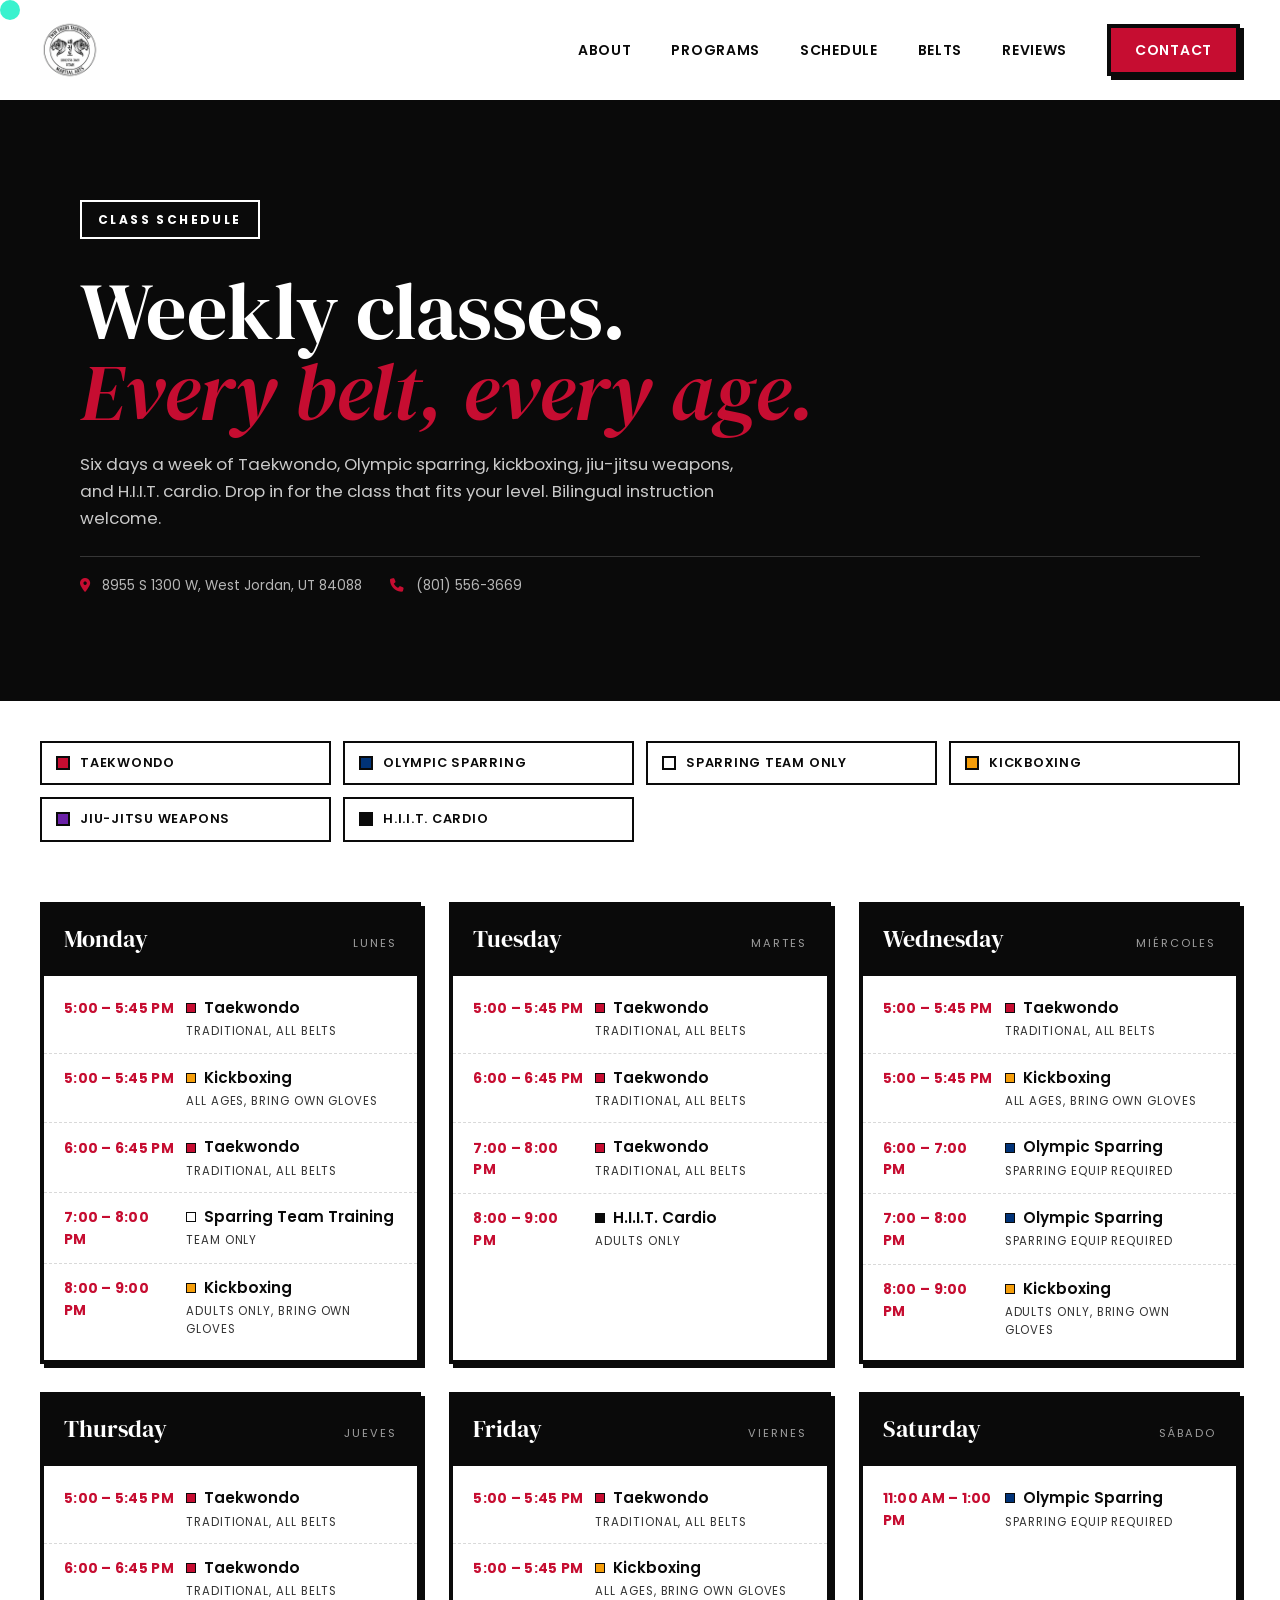
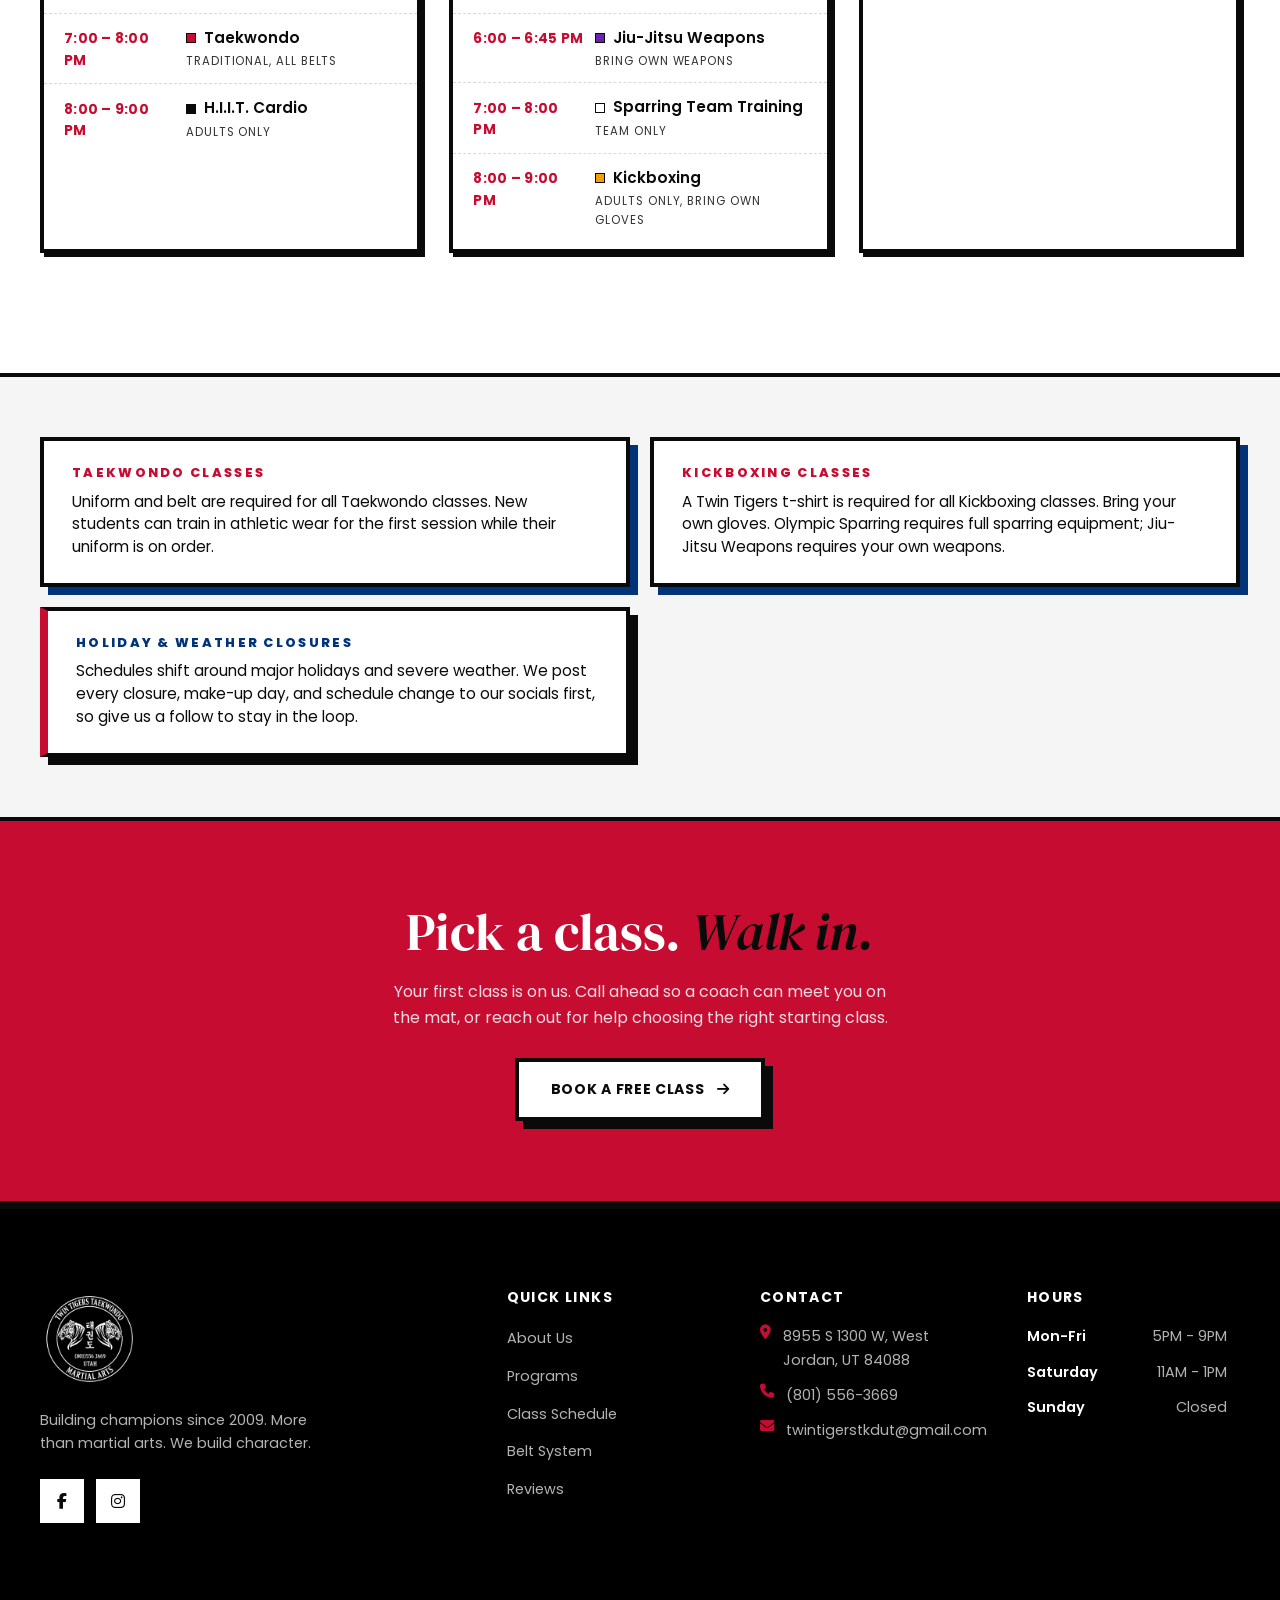
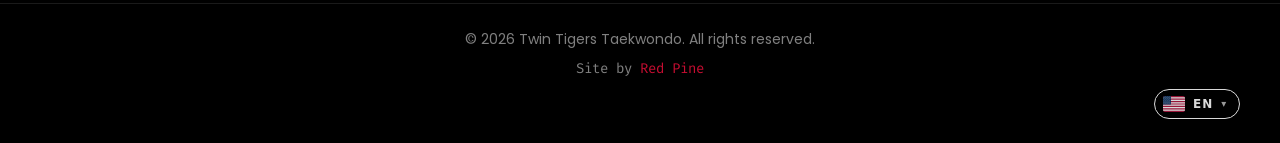
<file: schedule.html>
<!DOCTYPE html>
<html lang="en">
<head>
    <meta charset="UTF-8">
    <meta name="viewport" content="width=device-width, initial-scale=1.0">
    <link rel="icon" type="image/png" href="/assets/images/twin-tigers-favicon.png">
    <link rel="apple-touch-icon" href="/assets/images/twin-tigers-favicon.png">
    <title>Class Schedule | Twin Tigers Taekwondo Academy</title>
    <meta name="description" content="Weekly class schedule for Twin Tigers Taekwondo Academy in West Jordan, Utah. Taekwondo, Olympic sparring, kickboxing, jiu-jitsu weapons, and H.I.I.T. cardio for every age and belt.">
    <link rel="stylesheet" href="styles.css?v=2">
    <link rel="preconnect" href="https://fonts.googleapis.com">
    <link rel="preconnect" href="https://fonts.gstatic.com" crossorigin>
    <link href="https://fonts.googleapis.com/css2?family=DM+Serif+Display:ital@0;1&family=Fira+Code:wght@400;500&family=Poppins:wght@400;500;600;700;800;900&display=swap" rel="stylesheet">
    <link rel="stylesheet" href="https://cdnjs.cloudflare.com/ajax/libs/font-awesome/6.4.0/css/all.min.css">
    <link href="https://unpkg.com/aos@2.3.1/dist/aos.css" rel="stylesheet">
</head>
<body>
    <div class="cursor-follower"></div>

    <!-- Navigation -->
    <header class="header">
        <nav class="nav">
            <a href="index.html" class="logo">
                <img src="assets/images/twin-tigers-logo copy.png" alt="Twin Tigers">
            </a>
            <button class="menu-toggle" aria-label="Toggle menu">
                <span></span>
                <span></span>
                <span></span>
            </button>
            <ul class="nav-links">
                <li><a href="index.html#about">About</a></li>
                <li><a href="index.html#programs">Programs</a></li>
                <li><a href="schedule.html">Schedule</a></li>
                <li><a href="index.html#belts">Belts</a></li>
                <li><a href="index.html#testimonials">Reviews</a></li>
                <li><a href="contact-us.html" class="nav-btn">Contact</a></li>
            </ul>
        </nav>
    </header>

    <!-- Page Hero -->
    <section class="page-hero">
        <div class="container">
            <span class="section-tag">CLASS SCHEDULE</span>
            <h1>Weekly classes.<br><span class="accent">Every belt, every age.</span></h1>
            <p class="lead">Six days a week of Taekwondo, Olympic sparring, kickboxing, jiu-jitsu weapons, and H.I.I.T. cardio. Drop in for the class that fits your level. Bilingual instruction welcome.</p>
            <div class="visit-meta">
                <span><i class="fas fa-map-marker-alt"></i> 8955 S 1300 W, West Jordan, UT 84088</span>
                <span><i class="fas fa-phone"></i> (801) 556-3669</span>
            </div>
        </div>
    </section>

    <!-- Legend -->
    <section class="schedule-legend">
        <div class="container">
            <div class="schedule-legend-grid" data-aos="fade-up">
                <div class="legend-chip"><span class="legend-swatch swatch-tkd"></span> Taekwondo</div>
                <div class="legend-chip"><span class="legend-swatch swatch-spar"></span> Olympic Sparring</div>
                <div class="legend-chip"><span class="legend-swatch swatch-team"></span> Sparring Team Only</div>
                <div class="legend-chip"><span class="legend-swatch swatch-kick"></span> Kickboxing</div>
                <div class="legend-chip"><span class="legend-swatch swatch-jjw"></span> Jiu-Jitsu Weapons</div>
                <div class="legend-chip"><span class="legend-swatch swatch-hiit"></span> H.I.I.T. Cardio</div>
            </div>
        </div>
    </section>

    <!-- Schedule board (mobile-first stacked day cards, 2/3-col grid on desktop) -->
    <section class="schedule-board">
        <div class="container">
            <div class="day-cards-grid">

                <!-- Monday -->
                <article class="day-card" data-aos="fade-up">
                    <header class="day-card-head">
                        <span class="day-en">Monday</span>
                        <span class="day-es">Lunes</span>
                    </header>
                    <div class="day-card-body">
                        <div class="class-row"><span class="ctime">5:00 – 5:45 PM</span><span class="cname"><span class="ctitle"><span class="cdot swatch-tkd"></span>Taekwondo</span><span class="cnote">Traditional, all belts</span></span></div>
                        <div class="class-row"><span class="ctime">5:00 – 5:45 PM</span><span class="cname"><span class="ctitle"><span class="cdot swatch-kick"></span>Kickboxing</span><span class="cnote">All ages, bring own gloves</span></span></div>
                        <div class="class-row"><span class="ctime">6:00 – 6:45 PM</span><span class="cname"><span class="ctitle"><span class="cdot swatch-tkd"></span>Taekwondo</span><span class="cnote">Traditional, all belts</span></span></div>
                        <div class="class-row"><span class="ctime">7:00 – 8:00 PM</span><span class="cname"><span class="ctitle"><span class="cdot swatch-team"></span>Sparring Team Training</span><span class="cnote">Team only</span></span></div>
                        <div class="class-row"><span class="ctime">8:00 – 9:00 PM</span><span class="cname"><span class="ctitle"><span class="cdot swatch-kick"></span>Kickboxing</span><span class="cnote">Adults only, bring own gloves</span></span></div>
                    </div>
                </article>

                <!-- Tuesday -->
                <article class="day-card" data-aos="fade-up" data-aos-delay="50">
                    <header class="day-card-head">
                        <span class="day-en">Tuesday</span>
                        <span class="day-es">Martes</span>
                    </header>
                    <div class="day-card-body">
                        <div class="class-row"><span class="ctime">5:00 – 5:45 PM</span><span class="cname"><span class="ctitle"><span class="cdot swatch-tkd"></span>Taekwondo</span><span class="cnote">Traditional, all belts</span></span></div>
                        <div class="class-row"><span class="ctime">6:00 – 6:45 PM</span><span class="cname"><span class="ctitle"><span class="cdot swatch-tkd"></span>Taekwondo</span><span class="cnote">Traditional, all belts</span></span></div>
                        <div class="class-row"><span class="ctime">7:00 – 8:00 PM</span><span class="cname"><span class="ctitle"><span class="cdot swatch-tkd"></span>Taekwondo</span><span class="cnote">Traditional, all belts</span></span></div>
                        <div class="class-row"><span class="ctime">8:00 – 9:00 PM</span><span class="cname"><span class="ctitle"><span class="cdot swatch-hiit"></span>H.I.I.T. Cardio</span><span class="cnote">Adults only</span></span></div>
                    </div>
                </article>

                <!-- Wednesday -->
                <article class="day-card" data-aos="fade-up" data-aos-delay="100">
                    <header class="day-card-head">
                        <span class="day-en">Wednesday</span>
                        <span class="day-es">Miércoles</span>
                    </header>
                    <div class="day-card-body">
                        <div class="class-row"><span class="ctime">5:00 – 5:45 PM</span><span class="cname"><span class="ctitle"><span class="cdot swatch-tkd"></span>Taekwondo</span><span class="cnote">Traditional, all belts</span></span></div>
                        <div class="class-row"><span class="ctime">5:00 – 5:45 PM</span><span class="cname"><span class="ctitle"><span class="cdot swatch-kick"></span>Kickboxing</span><span class="cnote">All ages, bring own gloves</span></span></div>
                        <div class="class-row"><span class="ctime">6:00 – 7:00 PM</span><span class="cname"><span class="ctitle"><span class="cdot swatch-spar"></span>Olympic Sparring</span><span class="cnote">Sparring equip required</span></span></div>
                        <div class="class-row"><span class="ctime">7:00 – 8:00 PM</span><span class="cname"><span class="ctitle"><span class="cdot swatch-spar"></span>Olympic Sparring</span><span class="cnote">Sparring equip required</span></span></div>
                        <div class="class-row"><span class="ctime">8:00 – 9:00 PM</span><span class="cname"><span class="ctitle"><span class="cdot swatch-kick"></span>Kickboxing</span><span class="cnote">Adults only, bring own gloves</span></span></div>
                    </div>
                </article>

                <!-- Thursday -->
                <article class="day-card" data-aos="fade-up" data-aos-delay="150">
                    <header class="day-card-head">
                        <span class="day-en">Thursday</span>
                        <span class="day-es">Jueves</span>
                    </header>
                    <div class="day-card-body">
                        <div class="class-row"><span class="ctime">5:00 – 5:45 PM</span><span class="cname"><span class="ctitle"><span class="cdot swatch-tkd"></span>Taekwondo</span><span class="cnote">Traditional, all belts</span></span></div>
                        <div class="class-row"><span class="ctime">6:00 – 6:45 PM</span><span class="cname"><span class="ctitle"><span class="cdot swatch-tkd"></span>Taekwondo</span><span class="cnote">Traditional, all belts</span></span></div>
                        <div class="class-row"><span class="ctime">7:00 – 8:00 PM</span><span class="cname"><span class="ctitle"><span class="cdot swatch-tkd"></span>Taekwondo</span><span class="cnote">Traditional, all belts</span></span></div>
                        <div class="class-row"><span class="ctime">8:00 – 9:00 PM</span><span class="cname"><span class="ctitle"><span class="cdot swatch-hiit"></span>H.I.I.T. Cardio</span><span class="cnote">Adults only</span></span></div>
                    </div>
                </article>

                <!-- Friday -->
                <article class="day-card" data-aos="fade-up" data-aos-delay="200">
                    <header class="day-card-head">
                        <span class="day-en">Friday</span>
                        <span class="day-es">Viernes</span>
                    </header>
                    <div class="day-card-body">
                        <div class="class-row"><span class="ctime">5:00 – 5:45 PM</span><span class="cname"><span class="ctitle"><span class="cdot swatch-tkd"></span>Taekwondo</span><span class="cnote">Traditional, all belts</span></span></div>
                        <div class="class-row"><span class="ctime">5:00 – 5:45 PM</span><span class="cname"><span class="ctitle"><span class="cdot swatch-kick"></span>Kickboxing</span><span class="cnote">All ages, bring own gloves</span></span></div>
                        <div class="class-row"><span class="ctime">6:00 – 6:45 PM</span><span class="cname"><span class="ctitle"><span class="cdot swatch-jjw"></span>Jiu-Jitsu Weapons</span><span class="cnote">Bring own weapons</span></span></div>
                        <div class="class-row"><span class="ctime">7:00 – 8:00 PM</span><span class="cname"><span class="ctitle"><span class="cdot swatch-team"></span>Sparring Team Training</span><span class="cnote">Team only</span></span></div>
                        <div class="class-row"><span class="ctime">8:00 – 9:00 PM</span><span class="cname"><span class="ctitle"><span class="cdot swatch-kick"></span>Kickboxing</span><span class="cnote">Adults only, bring own gloves</span></span></div>
                    </div>
                </article>

                <!-- Saturday -->
                <article class="day-card" data-aos="fade-up" data-aos-delay="250">
                    <header class="day-card-head">
                        <span class="day-en">Saturday</span>
                        <span class="day-es">Sábado</span>
                    </header>
                    <div class="day-card-body">
                        <div class="class-row"><span class="ctime">11:00 AM – 1:00 PM</span><span class="cname"><span class="ctitle"><span class="cdot swatch-spar"></span>Olympic Sparring</span><span class="cnote">Sparring equip required</span></span></div>
                    </div>
                </article>

            </div>
        </div>
    </section>

    <!-- Required gear notes -->
    <section class="schedule-notes">
        <div class="container">
            <div class="schedule-notes-grid" data-aos="fade-up">
                <div class="note-card">
                    <h3>Taekwondo Classes</h3>
                    <p>Uniform and belt are required for all Taekwondo classes. New students can train in athletic wear for the first session while their uniform is on order.</p>
                </div>
                <div class="note-card">
                    <h3>Kickboxing Classes</h3>
                    <p>A Twin Tigers t-shirt is required for all Kickboxing classes. Bring your own gloves. Olympic Sparring requires full sparring equipment; Jiu-Jitsu Weapons requires your own weapons.</p>
                </div>
                <div class="note-card note-card-holiday">
                    <h3>Holiday &amp; Weather Closures</h3>
                    <p>Schedules shift around major holidays and severe weather. We post every closure, make-up day, and schedule change to our socials first, so give us a follow to stay in the loop.</p>
                </div>
            </div>
        </div>
    </section>

    <!-- Final CTA -->
    <section class="schedule-final-cta">
        <div class="container">
            <h2>Pick a class. <em>Walk in.</em></h2>
            <p>Your first class is on us. Call ahead so a coach can meet you on the mat, or reach out for help choosing the right starting class.</p>
            <a href="contact-us.html" class="btn btn-white">Book a Free Class <i class="fas fa-arrow-right"></i></a>
        </div>
    </section>

    <!-- Footer -->
    <footer class="footer">
        <div class="footer-main">
            <div class="footer-brand">
                <img src="assets/images/B70A0EB0-FBDB-4983-A6FE-D4E4D2F42BE9.PNG" alt="Twin Tigers" class="footer-logo">
                <p>Building champions since 2009. More than martial arts. We build character.</p>
                <div class="social-links">
                    <a href="https://www.facebook.com/TwinTigersTaekwondoUtah/" target="_blank" rel="noopener" aria-label="Twin Tigers on Facebook"><i class="fab fa-facebook-f"></i></a>
                    <a href="https://www.instagram.com/twintigerstkdut/" target="_blank" rel="noopener" aria-label="Twin Tigers on Instagram"><i class="fab fa-instagram"></i></a>
                </div>
            </div>
            <div class="footer-links">
                <h4>Quick Links</h4>
                <ul>
                    <li><a href="index.html#about">About Us</a></li>
                    <li><a href="index.html#programs">Programs</a></li>
                    <li><a href="schedule.html">Class Schedule</a></li>
                    <li><a href="index.html#belts">Belt System</a></li>
                    <li><a href="index.html#testimonials">Reviews</a></li>
                </ul>
            </div>
            <div class="footer-contact">
                <h4>Contact</h4>
                <ul>
                    <li><i class="fas fa-map-marker-alt"></i> 8955 S 1300 W, West Jordan, UT 84088</li>
                    <li><i class="fas fa-phone"></i> (801) 556-3669</li>
                    <li><i class="fas fa-envelope"></i> twintigerstkdut@gmail.com</li>
                </ul>
            </div>
            <div class="footer-hours">
                <h4>Hours</h4>
                <ul>
                    <li><span>Mon-Fri</span> 5PM - 9PM</li>
                    <li><span>Saturday</span> 11AM - 1PM</li>
                    <li><span>Sunday</span> Closed</li>
                </ul>
            </div>
        </div>
        <div class="footer-bottom">
            <p>&copy; 2026 Twin Tigers Taekwondo. All rights reserved.</p>
            <p class="powered-by">Site by <a href="https://redpinemarketing.com" target="_blank" rel="noopener">Red Pine</a></p>
        </div>
    </footer>

    <script src="https://unpkg.com/aos@2.3.1/dist/aos.js"></script>
    <script src="script.js"></script>
    <script>AOS.init({ duration: 700, once: true, offset: 80 });</script>

<style id="rp-lang-picker-brand">.rp-lang-modal,.rp-lang-fab{--rp-lp-accent:#C8102E;--rp-lp-accent-dark:#C8102E;--rp-lp-display-font:"Inter",system-ui,sans-serif;--rp-lp-body-font:"Inter",system-ui,sans-serif}</style>
<link rel="stylesheet" href="/assets/lang-picker/lang-picker.css">
<script>window.RP_LANG_PICKER_BASE="/assets/lang-picker";window.RP_LANG_DICT={"es":{"Home":"Inicio","Menu":"Menú","About":"Sobre nosotros","About Us":"Sobre nosotros","Contact":"Contacto","Contact Us":"Contáctanos","Services":"Servicios","Schedule":"Horario","Pricing":"Precios","Coaches":"Entrenadores","Classes":"Clases","Programs":"Programas","Gallery":"Galería","Press":"Prensa","Order Online":"Ordena en línea","Order online":"Ordena en línea","Get Directions":"Cómo llegar","Directions":"Cómo llegar","Reserve":"Reservar","Reservations":"Reservaciones","Book Now":"Reserva ahora","Book a Class":"Reserva una clase","Sign Up":"Suscríbete","Sign up":"Suscríbete","Subscribe":"Suscribirse","Email Us":"Envíanos un correo","Call Us":"Llámanos","Visit Us":"Visítanos","Learn More":"Conocer más","Read More":"Leer más","View More":"Ver más","View Menu":"Ver menú","View Our Menu":"Ver nuestro menú","Get Started":"Empieza ya","Try a Class":"Prueba una clase","Monday":"Lunes","Tuesday":"Martes","Wednesday":"Miércoles","Thursday":"Jueves","Friday":"Viernes","Saturday":"Sábado","Sunday":"Domingo","Mon":"Lun","Tue":"Mar","Wed":"Mié","Thu":"Jue","Fri":"Vie","Sat":"Sáb","Sun":"Dom","Closed":"Cerrado","Open":"Abierto","Open every day":"Abierto todos los días","Hours":"Horario","Location":"Ubicación","Locations":"Ubicaciones","Address":"Dirección","Phone":"Teléfono","Email":"Correo","All Day":"Todo el día","All night long":"Toda la noche","All rights reserved.":"Todos los derechos reservados.","All rights reserved":"Todos los derechos reservados","Privacy Policy":"Política de Privacidad","Terms of Service":"Términos de Servicio","Terms of Use":"Términos de Uso","Site by Red Pine":"Sitio por Red Pine","Follow us":"Síguenos","Follow Us":"Síguenos","Follow":"Síguenos","Visit":"Visítanos","Reach us":"Contáctanos","Thank you! Your submission has been received!":"¡Gracias! Hemos recibido tu mensaje.","Oops! Something went wrong while submitting the form.":"¡Ups! Algo salió mal al enviar el formulario.","Submit":"Enviar","Send":"Enviar","Send Message":"Enviar mensaje","Today":"Hoy","Now":"Ahora","New":"Nuevo","Welcome":"Bienvenidos","Welcome!":"¡Bienvenidos!","* Translations aren't always perfectly accurate.":"* Las traducciones no siempre son perfectamente precisas."},"pt":{"Home":"Início","Menu":"Cardápio","About":"Sobre","About Us":"Sobre nós","Contact":"Contato","Contact Us":"Fale conosco","Services":"Serviços","Schedule":"Agenda","Pricing":"Preços","Coaches":"Treinadores","Classes":"Aulas","Programs":"Programas","Gallery":"Galeria","Press":"Imprensa","Order Online":"Peça Online","Order online":"Peça online","Get Directions":"Como chegar","Directions":"Como chegar","Reserve":"Reservar","Reservations":"Reservas","Book Now":"Reserve já","Book a Class":"Reserve uma aula","Sign Up":"Cadastre-se","Sign up":"Cadastre-se","Subscribe":"Inscrever-se","Email Us":"Envie um e-mail","Call Us":"Ligue para nós","Visit Us":"Venha nos visitar","Learn More":"Saiba mais","Read More":"Leia mais","View More":"Ver mais","View Menu":"Ver cardápio","View Our Menu":"Ver nosso cardápio","Get Started":"Comece agora","Try a Class":"Experimente uma aula","Monday":"Segunda","Tuesday":"Terça","Wednesday":"Quarta","Thursday":"Quinta","Friday":"Sexta","Saturday":"Sábado","Sunday":"Domingo","Mon":"Seg","Tue":"Ter","Wed":"Qua","Thu":"Qui","Fri":"Sex","Sat":"Sáb","Sun":"Dom","Closed":"Fechado","Open":"Aberto","Open every day":"Aberto todos os dias","Hours":"Horário","Location":"Localização","Locations":"Localizações","Address":"Endereço","Phone":"Telefone","Email":"E-mail","All Day":"O dia todo","All night long":"A noite toda","All rights reserved.":"Todos os direitos reservados.","All rights reserved":"Todos os direitos reservados","Privacy Policy":"Política de Privacidade","Terms of Service":"Termos de Serviço","Terms of Use":"Termos de Uso","Site by Red Pine":"Site por Red Pine","Follow us":"Siga-nos","Follow Us":"Siga-nos","Follow":"Seguir","Visit":"Visite","Reach us":"Fale conosco","Thank you! Your submission has been received!":"Obrigado! Recebemos sua mensagem.","Oops! Something went wrong while submitting the form.":"Ops! Algo deu errado ao enviar o formulário.","Submit":"Enviar","Send":"Enviar","Send Message":"Enviar mensagem","Today":"Hoje","Now":"Agora","New":"Novo","Welcome":"Bem-vindos","Welcome!":"Bem-vindos!","* Translations aren't always perfectly accurate.":"* As traduções nem sempre são perfeitamente precisas."},"fr":{"Home":"Accueil","Menu":"Menu","About":"À propos","About Us":"À propos","Contact":"Contact","Contact Us":"Contactez-nous","Services":"Services","Schedule":"Horaire","Pricing":"Tarifs","Coaches":"Entraîneurs","Classes":"Cours","Programs":"Programmes","Gallery":"Galerie","Press":"Presse","Order Online":"Commander en ligne","Order online":"Commander en ligne","Get Directions":"Itinéraire","Directions":"Itinéraire","Reserve":"Réserver","Reservations":"Réservations","Book Now":"Réservez maintenant","Book a Class":"Réserver un cours","Sign Up":"S'inscrire","Sign up":"S'inscrire","Subscribe":"S'abonner","Email Us":"Écrivez-nous","Call Us":"Appelez-nous","Visit Us":"Venez nous voir","Learn More":"En savoir plus","Read More":"Lire la suite","View More":"Voir plus","View Menu":"Voir le menu","View Our Menu":"Voir notre menu","Get Started":"Commencer","Try a Class":"Essayer un cours","Monday":"Lundi","Tuesday":"Mardi","Wednesday":"Mercredi","Thursday":"Jeudi","Friday":"Vendredi","Saturday":"Samedi","Sunday":"Dimanche","Mon":"Lun","Tue":"Mar","Wed":"Mer","Thu":"Jeu","Fri":"Ven","Sat":"Sam","Sun":"Dim","Closed":"Fermé","Open":"Ouvert","Open every day":"Ouvert tous les jours","Hours":"Horaires","Location":"Adresse","Locations":"Adresses","Address":"Adresse","Phone":"Téléphone","Email":"E-mail","All Day":"Toute la journée","All night long":"Toute la nuit","All rights reserved.":"Tous droits réservés.","All rights reserved":"Tous droits réservés","Privacy Policy":"Politique de confidentialité","Terms of Service":"Conditions de service","Terms of Use":"Conditions d'utilisation","Site by Red Pine":"Site par Red Pine","Follow us":"Suivez-nous","Follow Us":"Suivez-nous","Follow":"Suivre","Visit":"Visitez","Reach us":"Contactez-nous","Thank you! Your submission has been received!":"Merci ! Nous avons bien reçu votre message.","Oops! Something went wrong while submitting the form.":"Oups ! Une erreur s'est produite lors de l'envoi.","Submit":"Envoyer","Send":"Envoyer","Send Message":"Envoyer le message","Today":"Aujourd'hui","Now":"Maintenant","New":"Nouveau","Welcome":"Bienvenue","Welcome!":"Bienvenue !","* Translations aren't always perfectly accurate.":"* Les traductions ne sont pas toujours parfaitement exactes."},"de":{"Home":"Startseite","Menu":"Speisekarte","About":"Über uns","About Us":"Über uns","Contact":"Kontakt","Contact Us":"Kontakt","Services":"Leistungen","Schedule":"Stundenplan","Pricing":"Preise","Coaches":"Trainer","Classes":"Kurse","Programs":"Programme","Gallery":"Galerie","Press":"Presse","Order Online":"Online bestellen","Order online":"Online bestellen","Get Directions":"Wegbeschreibung","Directions":"Wegbeschreibung","Reserve":"Reservieren","Reservations":"Reservierungen","Book Now":"Jetzt buchen","Book a Class":"Kurs buchen","Sign Up":"Registrieren","Sign up":"Registrieren","Subscribe":"Abonnieren","Email Us":"E-Mail schreiben","Call Us":"Rufen Sie uns an","Visit Us":"Besuchen Sie uns","Learn More":"Mehr erfahren","Read More":"Weiterlesen","View More":"Mehr anzeigen","View Menu":"Speisekarte ansehen","View Our Menu":"Unsere Speisekarte ansehen","Get Started":"Jetzt starten","Try a Class":"Probestunde","Monday":"Montag","Tuesday":"Dienstag","Wednesday":"Mittwoch","Thursday":"Donnerstag","Friday":"Freitag","Saturday":"Samstag","Sunday":"Sonntag","Mon":"Mo","Tue":"Di","Wed":"Mi","Thu":"Do","Fri":"Fr","Sat":"Sa","Sun":"So","Closed":"Geschlossen","Open":"Geöffnet","Open every day":"Täglich geöffnet","Hours":"Öffnungszeiten","Location":"Standort","Locations":"Standorte","Address":"Adresse","Phone":"Telefon","Email":"E-Mail","All Day":"Den ganzen Tag","All night long":"Die ganze Nacht","All rights reserved.":"Alle Rechte vorbehalten.","All rights reserved":"Alle Rechte vorbehalten","Privacy Policy":"Datenschutzerklärung","Terms of Service":"Nutzungsbedingungen","Terms of Use":"Nutzungsbedingungen","Site by Red Pine":"Website von Red Pine","Follow us":"Folgen Sie uns","Follow Us":"Folgen Sie uns","Follow":"Folgen","Visit":"Besuchen","Reach us":"Kontaktieren Sie uns","Thank you! Your submission has been received!":"Danke! Wir haben Ihre Nachricht erhalten.","Oops! Something went wrong while submitting the form.":"Hoppla! Beim Senden ist etwas schiefgelaufen.","Submit":"Absenden","Send":"Senden","Send Message":"Nachricht senden","Today":"Heute","Now":"Jetzt","New":"Neu","Welcome":"Willkommen","Welcome!":"Willkommen!","* Translations aren't always perfectly accurate.":"* Übersetzungen sind nicht immer perfekt genau."},"it":{"Home":"Home","Menu":"Menu","About":"Chi siamo","About Us":"Chi siamo","Contact":"Contatti","Contact Us":"Contattaci","Services":"Servizi","Schedule":"Orario","Pricing":"Prezzi","Coaches":"Allenatori","Classes":"Corsi","Programs":"Programmi","Gallery":"Galleria","Press":"Stampa","Order Online":"Ordina online","Order online":"Ordina online","Get Directions":"Indicazioni","Directions":"Indicazioni","Reserve":"Prenota","Reservations":"Prenotazioni","Book Now":"Prenota ora","Book a Class":"Prenota un corso","Sign Up":"Iscriviti","Sign up":"Iscriviti","Subscribe":"Iscriviti","Email Us":"Scrivici","Call Us":"Chiamaci","Visit Us":"Vieni a trovarci","Learn More":"Scopri di più","Read More":"Leggi di più","View More":"Vedi altro","View Menu":"Vedi il menu","View Our Menu":"Vedi il nostro menu","Get Started":"Inizia ora","Try a Class":"Prova una lezione","Monday":"Lunedì","Tuesday":"Martedì","Wednesday":"Mercoledì","Thursday":"Giovedì","Friday":"Venerdì","Saturday":"Sabato","Sunday":"Domenica","Mon":"Lun","Tue":"Mar","Wed":"Mer","Thu":"Gio","Fri":"Ven","Sat":"Sab","Sun":"Dom","Closed":"Chiuso","Open":"Aperto","Open every day":"Aperto tutti i giorni","Hours":"Orari","Location":"Posizione","Locations":"Sedi","Address":"Indirizzo","Phone":"Telefono","Email":"Email","All Day":"Tutto il giorno","All night long":"Tutta la notte","All rights reserved.":"Tutti i diritti riservati.","All rights reserved":"Tutti i diritti riservati","Privacy Policy":"Privacy Policy","Terms of Service":"Termini di servizio","Terms of Use":"Termini di utilizzo","Site by Red Pine":"Sito di Red Pine","Follow us":"Seguici","Follow Us":"Seguici","Follow":"Segui","Visit":"Visita","Reach us":"Contattaci","Thank you! Your submission has been received!":"Grazie! Abbiamo ricevuto il tuo messaggio.","Oops! Something went wrong while submitting the form.":"Ops! Qualcosa è andato storto durante l'invio.","Submit":"Invia","Send":"Invia","Send Message":"Invia messaggio","Today":"Oggi","Now":"Adesso","New":"Nuovo","Welcome":"Benvenuti","Welcome!":"Benvenuti!","* Translations aren't always perfectly accurate.":"* Le traduzioni non sono sempre perfettamente accurate."},"zh":{"Home":"首页","Menu":"菜单","About":"关于我们","About Us":"关于我们","Contact":"联系","Contact Us":"联系我们","Services":"服务","Schedule":"时间表","Pricing":"价格","Coaches":"教练","Classes":"课程","Programs":"项目","Gallery":"图片","Press":"媒体","Order Online":"在线订餐","Order online":"在线订餐","Get Directions":"查看路线","Directions":"查看路线","Reserve":"预订","Reservations":"预订","Book Now":"立即预订","Book a Class":"预订课程","Sign Up":"注册","Sign up":"注册","Subscribe":"订阅","Email Us":"发邮件给我们","Call Us":"致电我们","Visit Us":"来访","Learn More":"了解更多","Read More":"阅读更多","View More":"查看更多","View Menu":"查看菜单","View Our Menu":"查看我们的菜单","Get Started":"开始","Try a Class":"试听课程","Monday":"星期一","Tuesday":"星期二","Wednesday":"星期三","Thursday":"星期四","Friday":"星期五","Saturday":"星期六","Sunday":"星期日","Mon":"周一","Tue":"周二","Wed":"周三","Thu":"周四","Fri":"周五","Sat":"周六","Sun":"周日","Closed":"休息","Open":"营业","Open every day":"每天营业","Hours":"营业时间","Location":"位置","Locations":"位置","Address":"地址","Phone":"电话","Email":"邮箱","All Day":"全天","All night long":"整夜","All rights reserved.":"版权所有。","All rights reserved":"版权所有","Privacy Policy":"隐私政策","Terms of Service":"服务条款","Terms of Use":"使用条款","Site by Red Pine":"网站由 Red Pine 制作","Follow us":"关注我们","Follow Us":"关注我们","Follow":"关注","Visit":"光临","Reach us":"联系我们","Thank you! Your submission has been received!":"谢谢您!我们已收到您的信息。","Oops! Something went wrong while submitting the form.":"哎呀!提交时出现问题。","Submit":"提交","Send":"发送","Send Message":"发送消息","Today":"今天","Now":"现在","New":"新","Welcome":"欢迎","Welcome!":"欢迎!","* Translations aren't always perfectly accurate.":"* 翻译并非总是完全准确。"},"ja":{"Home":"ホーム","Menu":"メニュー","About":"私たちについて","About Us":"私たちについて","Contact":"お問い合わせ","Contact Us":"お問い合わせ","Services":"サービス","Schedule":"スケジュール","Pricing":"料金","Coaches":"コーチ","Classes":"クラス","Programs":"プログラム","Gallery":"ギャラリー","Press":"メディア","Order Online":"オンライン注文","Order online":"オンライン注文","Get Directions":"道順","Directions":"道順","Reserve":"予約","Reservations":"予約","Book Now":"今すぐ予約","Book a Class":"クラスを予約","Sign Up":"登録","Sign up":"登録","Subscribe":"購読","Email Us":"メールを送る","Call Us":"お電話ください","Visit Us":"ご来店ください","Learn More":"詳しく見る","Read More":"続きを読む","View More":"もっと見る","View Menu":"メニューを見る","View Our Menu":"メニューを見る","Get Started":"始める","Try a Class":"体験クラス","Monday":"月曜日","Tuesday":"火曜日","Wednesday":"水曜日","Thursday":"木曜日","Friday":"金曜日","Saturday":"土曜日","Sunday":"日曜日","Mon":"月","Tue":"火","Wed":"水","Thu":"木","Fri":"金","Sat":"土","Sun":"日","Closed":"定休日","Open":"営業中","Open every day":"毎日営業","Hours":"営業時間","Location":"場所","Locations":"場所","Address":"住所","Phone":"電話","Email":"メール","All Day":"終日","All night long":"一晩中","All rights reserved.":"全著作権所有。","All rights reserved":"全著作権所有","Privacy Policy":"プライバシーポリシー","Terms of Service":"利用規約","Terms of Use":"利用規約","Site by Red Pine":"Site by Red Pine","Follow us":"フォローする","Follow Us":"フォローする","Follow":"フォロー","Visit":"訪問","Reach us":"お問い合わせ","Thank you! Your submission has been received!":"ありがとうございます!メッセージを受け取りました。","Oops! Something went wrong while submitting the form.":"申し訳ございません。送信中にエラーが発生しました。","Submit":"送信","Send":"送信","Send Message":"メッセージを送信","Today":"今日","Now":"今","New":"新着","Welcome":"ようこそ","Welcome!":"ようこそ!","* Translations aren't always perfectly accurate.":"* 翻訳は常に完璧に正確とは限りません。"},"ko":{"Home":"홈","Menu":"메뉴","About":"소개","About Us":"소개","Contact":"연락처","Contact Us":"문의하기","Services":"서비스","Schedule":"일정","Pricing":"가격","Coaches":"코치","Classes":"수업","Programs":"프로그램","Gallery":"갤러리","Press":"언론","Order Online":"온라인 주문","Order online":"온라인 주문","Get Directions":"길찾기","Directions":"길찾기","Reserve":"예약","Reservations":"예약","Book Now":"지금 예약","Book a Class":"수업 예약","Sign Up":"가입하기","Sign up":"가입하기","Subscribe":"구독","Email Us":"이메일 보내기","Call Us":"전화하기","Visit Us":"방문하기","Learn More":"더 알아보기","Read More":"자세히 보기","View More":"더 보기","View Menu":"메뉴 보기","View Our Menu":"우리 메뉴 보기","Get Started":"시작하기","Try a Class":"수업 체험","Monday":"월요일","Tuesday":"화요일","Wednesday":"수요일","Thursday":"목요일","Friday":"금요일","Saturday":"토요일","Sunday":"일요일","Mon":"월","Tue":"화","Wed":"수","Thu":"목","Fri":"금","Sat":"토","Sun":"일","Closed":"휴무","Open":"영업중","Open every day":"매일 영업","Hours":"영업시간","Location":"위치","Locations":"위치","Address":"주소","Phone":"전화","Email":"이메일","All Day":"하루 종일","All night long":"밤새도록","All rights reserved.":"모든 권리 보유.","All rights reserved":"모든 권리 보유","Privacy Policy":"개인정보 보호정책","Terms of Service":"서비스 약관","Terms of Use":"이용 약관","Site by Red Pine":"사이트 제작: Red Pine","Follow us":"팔로우하기","Follow Us":"팔로우하기","Follow":"팔로우","Visit":"방문","Reach us":"문의하기","Thank you! Your submission has been received!":"감사합니다! 메시지를 받았습니다.","Oops! Something went wrong while submitting the form.":"이런! 제출 중 문제가 발생했습니다.","Submit":"제출","Send":"보내기","Send Message":"메시지 보내기","Today":"오늘","Now":"지금","New":"새로운","Welcome":"환영합니다","Welcome!":"환영합니다!","* Translations aren't always perfectly accurate.":"* 번역이 항상 완벽하게 정확하지는 않습니다."},"vi":{"Home":"Trang chủ","Menu":"Thực đơn","About":"Giới thiệu","About Us":"Về chúng tôi","Contact":"Liên hệ","Contact Us":"Liên hệ","Services":"Dịch vụ","Schedule":"Lịch","Pricing":"Giá","Coaches":"Huấn luyện viên","Classes":"Lớp học","Programs":"Chương trình","Gallery":"Thư viện ảnh","Press":"Báo chí","Order Online":"Đặt hàng trực tuyến","Order online":"Đặt hàng trực tuyến","Get Directions":"Chỉ đường","Directions":"Chỉ đường","Reserve":"Đặt chỗ","Reservations":"Đặt chỗ","Book Now":"Đặt ngay","Book a Class":"Đăng ký lớp","Sign Up":"Đăng ký","Sign up":"Đăng ký","Subscribe":"Đăng ký nhận tin","Email Us":"Gửi email","Call Us":"Gọi cho chúng tôi","Visit Us":"Ghé thăm","Learn More":"Tìm hiểu thêm","Read More":"Đọc thêm","View More":"Xem thêm","View Menu":"Xem thực đơn","View Our Menu":"Xem thực đơn của chúng tôi","Get Started":"Bắt đầu","Try a Class":"Học thử","Monday":"Thứ Hai","Tuesday":"Thứ Ba","Wednesday":"Thứ Tư","Thursday":"Thứ Năm","Friday":"Thứ Sáu","Saturday":"Thứ Bảy","Sunday":"Chủ Nhật","Mon":"T2","Tue":"T3","Wed":"T4","Thu":"T5","Fri":"T6","Sat":"T7","Sun":"CN","Closed":"Đóng cửa","Open":"Mở cửa","Open every day":"Mở cửa mỗi ngày","Hours":"Giờ mở cửa","Location":"Địa điểm","Locations":"Địa điểm","Address":"Địa chỉ","Phone":"Điện thoại","Email":"Email","All Day":"Cả ngày","All night long":"Suốt đêm","All rights reserved.":"Bảo lưu mọi quyền.","All rights reserved":"Bảo lưu mọi quyền","Privacy Policy":"Chính sách bảo mật","Terms of Service":"Điều khoản dịch vụ","Terms of Use":"Điều khoản sử dụng","Site by Red Pine":"Trang web bởi Red Pine","Follow us":"Theo dõi","Follow Us":"Theo dõi","Follow":"Theo dõi","Visit":"Ghé thăm","Reach us":"Liên hệ","Thank you! Your submission has been received!":"Cảm ơn! Chúng tôi đã nhận được tin nhắn của bạn.","Oops! Something went wrong while submitting the form.":"Rất tiếc! Đã có lỗi khi gửi biểu mẫu.","Submit":"Gửi","Send":"Gửi","Send Message":"Gửi tin nhắn","Today":"Hôm nay","Now":"Bây giờ","New":"Mới","Welcome":"Chào mừng","Welcome!":"Chào mừng!","* Translations aren't always perfectly accurate.":"* Bản dịch không phải lúc nào cũng hoàn toàn chính xác."},"hi":{"Home":"होम","Menu":"मेनू","About":"हमारे बारे में","About Us":"हमारे बारे में","Contact":"संपर्क","Contact Us":"संपर्क करें","Services":"सेवाएं","Schedule":"अनुसूची","Pricing":"मूल्य","Coaches":"प्रशिक्षक","Classes":"कक्षाएं","Programs":"कार्यक्रम","Gallery":"गैलरी","Press":"प्रेस","Order Online":"ऑनलाइन ऑर्डर","Order online":"ऑनलाइन ऑर्डर","Get Directions":"दिशा-निर्देश","Directions":"दिशा-निर्देश","Reserve":"आरक्षण","Reservations":"आरक्षण","Book Now":"अभी बुक करें","Book a Class":"कक्षा बुक करें","Sign Up":"साइन अप","Sign up":"साइन अप","Subscribe":"सब्सक्राइब","Email Us":"ईमेल करें","Call Us":"कॉल करें","Visit Us":"हमसे मिलें","Learn More":"और जानें","Read More":"और पढ़ें","View More":"और देखें","View Menu":"मेनू देखें","View Our Menu":"हमारा मेनू देखें","Get Started":"शुरू करें","Try a Class":"एक कक्षा आज़माएं","Monday":"सोमवार","Tuesday":"मंगलवार","Wednesday":"बुधवार","Thursday":"गुरुवार","Friday":"शुक्रवार","Saturday":"शनिवार","Sunday":"रविवार","Mon":"सोम","Tue":"मंगल","Wed":"बुध","Thu":"गुरु","Fri":"शुक्र","Sat":"शनि","Sun":"रवि","Closed":"बंद","Open":"खुला","Open every day":"हर दिन खुला","Hours":"समय","Location":"स्थान","Locations":"स्थान","Address":"पता","Phone":"फ़ोन","Email":"ईमेल","All Day":"पूरे दिन","All night long":"पूरी रात","All rights reserved.":"सर्वाधिकार सुरक्षित।","All rights reserved":"सर्वाधिकार सुरक्षित","Privacy Policy":"गोपनीयता नीति","Terms of Service":"सेवा की शर्तें","Terms of Use":"उपयोग की शर्तें","Site by Red Pine":"साइट Red Pine द्वारा","Follow us":"फॉलो करें","Follow Us":"फॉलो करें","Follow":"फॉलो","Visit":"देखें","Reach us":"संपर्क करें","Thank you! Your submission has been received!":"धन्यवाद! आपका संदेश मिल गया।","Oops! Something went wrong while submitting the form.":"ओह! फॉर्म भेजने में समस्या हुई।","Submit":"भेजें","Send":"भेजें","Send Message":"संदेश भेजें","Today":"आज","Now":"अभी","New":"नया","Welcome":"स्वागत है","Welcome!":"स्वागत है!","* Translations aren't always perfectly accurate.":"* अनुवाद हमेशा पूरी तरह सटीक नहीं हो सकते।"},"ar":{"Home":"الرئيسية","Menu":"القائمة","About":"من نحن","About Us":"من نحن","Contact":"اتصل بنا","Contact Us":"اتصل بنا","Services":"الخدمات","Schedule":"الجدول","Pricing":"الأسعار","Coaches":"المدربون","Classes":"الفصول","Programs":"البرامج","Gallery":"معرض الصور","Press":"الصحافة","Order Online":"اطلب عبر الإنترنت","Order online":"اطلب عبر الإنترنت","Get Directions":"الاتجاهات","Directions":"الاتجاهات","Reserve":"احجز","Reservations":"الحجوزات","Book Now":"احجز الآن","Book a Class":"احجز فصلاً","Sign Up":"اشترك","Sign up":"اشترك","Subscribe":"اشترك","Email Us":"راسلنا","Call Us":"اتصل بنا","Visit Us":"زرنا","Learn More":"اعرف المزيد","Read More":"اقرأ المزيد","View More":"عرض المزيد","View Menu":"عرض القائمة","View Our Menu":"عرض قائمتنا","Get Started":"ابدأ الآن","Try a Class":"جرّب فصلاً","Monday":"الإثنين","Tuesday":"الثلاثاء","Wednesday":"الأربعاء","Thursday":"الخميس","Friday":"الجمعة","Saturday":"السبت","Sunday":"الأحد","Mon":"اثن","Tue":"ثلا","Wed":"أرب","Thu":"خمي","Fri":"جمع","Sat":"سبت","Sun":"أحد","Closed":"مغلق","Open":"مفتوح","Open every day":"مفتوح كل يوم","Hours":"ساعات العمل","Location":"الموقع","Locations":"المواقع","Address":"العنوان","Phone":"الهاتف","Email":"البريد الإلكتروني","All Day":"طوال اليوم","All night long":"طوال الليل","All rights reserved.":"جميع الحقوق محفوظة.","All rights reserved":"جميع الحقوق محفوظة","Privacy Policy":"سياسة الخصوصية","Terms of Service":"شروط الخدمة","Terms of Use":"شروط الاستخدام","Site by Red Pine":"الموقع من تصميم Red Pine","Follow us":"تابعنا","Follow Us":"تابعنا","Follow":"متابعة","Visit":"زرنا","Reach us":"تواصل معنا","Thank you! Your submission has been received!":"شكراً! تم استلام رسالتك.","Oops! Something went wrong while submitting the form.":"عذراً! حدث خطأ أثناء الإرسال.","Submit":"إرسال","Send":"إرسال","Send Message":"إرسال الرسالة","Today":"اليوم","Now":"الآن","New":"جديد","Welcome":"أهلاً وسهلاً","Welcome!":"أهلاً وسهلاً!","* Translations aren't always perfectly accurate.":"* قد لا تكون الترجمات دقيقة دائماً."},"he":{"Home":"בית","Menu":"תפריט","About":"אודות","About Us":"אודותינו","Contact":"צור קשר","Contact Us":"צור קשר","Services":"שירותים","Schedule":"לוח זמנים","Pricing":"מחירים","Coaches":"מאמנים","Classes":"שיעורים","Programs":"תוכניות","Gallery":"גלריה","Press":"עיתונות","Order Online":"הזמינו אונליין","Order online":"הזמינו אונליין","Get Directions":"הוראות הגעה","Directions":"הוראות הגעה","Reserve":"להזמין","Reservations":"הזמנות","Book Now":"להזמין עכשיו","Book a Class":"הזמן שיעור","Sign Up":"הרשמה","Sign up":"הרשמה","Subscribe":"הירשמו","Email Us":"שלחו אימייל","Call Us":"התקשרו אלינו","Visit Us":"בקרו אותנו","Learn More":"למד עוד","Read More":"קרא עוד","View More":"ראה עוד","View Menu":"צפה בתפריט","View Our Menu":"צפה בתפריט שלנו","Get Started":"התחל עכשיו","Try a Class":"נסה שיעור","Monday":"יום שני","Tuesday":"יום שלישי","Wednesday":"יום רביעי","Thursday":"יום חמישי","Friday":"יום שישי","Saturday":"שבת","Sunday":"יום ראשון","Mon":"ב'","Tue":"ג'","Wed":"ד'","Thu":"ה'","Fri":"ו'","Sat":"ש'","Sun":"א'","Closed":"סגור","Open":"פתוח","Open every day":"פתוח כל יום","Hours":"שעות פתיחה","Location":"מיקום","Locations":"מיקומים","Address":"כתובת","Phone":"טלפון","Email":"אימייל","All Day":"כל היום","All night long":"כל הלילה","All rights reserved.":"כל הזכויות שמורות.","All rights reserved":"כל הזכויות שמורות","Privacy Policy":"מדיניות פרטיות","Terms of Service":"תנאי שירות","Terms of Use":"תנאי שימוש","Site by Red Pine":"האתר על ידי Red Pine","Follow us":"עקבו אחרינו","Follow Us":"עקבו אחרינו","Follow":"עקוב","Visit":"בקר","Reach us":"צרו קשר","Thank you! Your submission has been received!":"תודה! קיבלנו את ההודעה שלך.","Oops! Something went wrong while submitting the form.":"אופס! משהו השתבש בשליחת הטופס.","Submit":"שלח","Send":"שלח","Send Message":"שלח הודעה","Today":"היום","Now":"עכשיו","New":"חדש","Welcome":"ברוכים הבאים","Welcome!":"ברוכים הבאים!","* Translations aren't always perfectly accurate.":"* תרגומים לא תמיד מדויקים בצורה מושלמת."}};</script>
<script src="/assets/lang-picker/languages.js"></script>
<script src="/assets/lang-picker/lang-picker.js" defer></script>
</body>
</html>
</file>
<file: styles.css>
/* ========================================
   Twin Tigers Taekwondo - Neo-Brutalist Design
   Mobile-First Approach
   ======================================== */

/* CSS Variables */
:root {
    --red: #c60d31;
    --red-dark: #a00a28;
    --blue: #013378;
    --blue-dark: #012560;
    --black: #0a0a0a;
    --white: #ffffff;
    --gray: #f5f5f5;
    --gray-dark: #333333;

    --font-heading: 'DM Serif Display', serif;
    --font-body: 'Poppins', sans-serif;

    --shadow-brutal: 8px 8px 0 var(--black);
    --shadow-brutal-sm: 4px 4px 0 var(--black);
    --shadow-brutal-red: 8px 8px 0 var(--red);
    --shadow-brutal-blue: 8px 8px 0 var(--blue);

    --border-thick: 4px solid var(--black);
    --border-thin: 2px solid var(--black);

    --transition: all 0.3s cubic-bezier(0.4, 0, 0.2, 1);
    --transition-bounce: all 0.4s cubic-bezier(0.68, -0.55, 0.265, 1.55);
}

/* Reset & Base */
*, *::before, *::after {
    margin: 0;
    padding: 0;
    box-sizing: border-box;
}

html {
    scroll-behavior: smooth;
    font-size: 16px;
}

body {
    font-family: var(--font-body);
    background-color: var(--white);
    color: var(--black);
    line-height: 1.6;
    overflow-x: hidden;
}

img {
    max-width: 100%;
    height: auto;
    display: block;
}

a {
    text-decoration: none;
    color: inherit;
}

ul {
    list-style: none;
}

/* Cursor Follower */
.cursor-follower {
    display: none;
}

@media (min-width: 1024px) {
    .cursor-follower {
        display: block;
        width: 20px;
        height: 20px;
        background: var(--red);
        border-radius: 50%;
        position: fixed;
        pointer-events: none;
        z-index: 9999;
        mix-blend-mode: difference;
        transition: transform 0.1s ease;
    }
}

/* Container */
.container {
    width: 100%;
    max-width: 1400px;
    margin: 0 auto;
    padding: 0 20px;
}

@media (min-width: 768px) {
    .container {
        padding: 0 40px;
    }
}

/* Typography */
h1, h2, h3, h4 {
    font-family: var(--font-heading);
    font-weight: 400;
    line-height: 1.2;
}

h1 {
    font-size: clamp(3rem, 10vw, 7rem);
}

h2 {
    font-size: clamp(2rem, 5vw, 3.5rem);
}

h3 {
    font-size: clamp(1.25rem, 3vw, 1.75rem);
}

.highlight {
    color: var(--red);
    font-style: italic;
}

.highlight-white {
    color: var(--white);
    font-style: italic;
    text-decoration: underline;
    text-decoration-thickness: 4px;
    text-underline-offset: 8px;
}

/* Section Tags */
.section-tag {
    display: inline-block;
    font-size: 0.75rem;
    font-weight: 700;
    letter-spacing: 0.2em;
    text-transform: uppercase;
    color: var(--red);
    background: var(--white);
    padding: 8px 16px;
    border: var(--border-thin);
    margin-bottom: 16px;
}

/* Buttons */
.btn {
    display: inline-flex;
    align-items: center;
    gap: 12px;
    font-family: var(--font-body);
    font-size: 0.875rem;
    font-weight: 700;
    text-transform: uppercase;
    letter-spacing: 0.05em;
    padding: 16px 32px;
    border: var(--border-thick);
    cursor: pointer;
    transition: var(--transition-bounce);
    position: relative;
}

.btn-primary {
    background: var(--red);
    color: var(--white);
    box-shadow: var(--shadow-brutal);
}

.btn-primary:hover {
    transform: translate(-4px, -4px);
    box-shadow: 12px 12px 0 var(--black);
}

.btn-primary:active {
    transform: translate(4px, 4px);
    box-shadow: 4px 4px 0 var(--black);
}

.btn-outline {
    background: transparent;
    color: var(--black);
}

.btn-outline:hover {
    background: var(--black);
    color: var(--white);
}

.btn-white {
    background: var(--white);
    color: var(--black);
    box-shadow: var(--shadow-brutal);
}

.btn-white:hover {
    transform: translate(-4px, -4px);
    box-shadow: 12px 12px 0 var(--black);
}

.btn-navy {
    background: var(--blue);
    color: var(--white);
    box-shadow: var(--shadow-brutal);
}

.btn-navy:hover {
    transform: translate(-4px, -4px);
    box-shadow: 12px 12px 0 var(--black);
}

.btn-large {
    padding: 20px 48px;
    font-size: 1rem;
}

/* ========================================
   Header & Navigation
   ======================================== */
.header {
    position: fixed;
    top: 0;
    left: 0;
    right: 0;
    z-index: 1000;
    background: var(--white);
    border-bottom: var(--border-thick);
}

.nav {
    display: flex;
    align-items: center;
    justify-content: space-between;
    padding: 16px 20px;
    max-width: 1400px;
    margin: 0 auto;
}

@media (min-width: 768px) {
    .nav {
        padding: 20px 40px;
    }
}

.logo img {
    height: 65px;
    width: auto;
}

@media (min-width: 768px) {
    .logo img {
        height: 60px;
    }
}

.menu-toggle {
    display: flex;
    flex-direction: column;
    gap: 6px;
    background: none;
    border: none;
    cursor: pointer;
    padding: 8px;
    z-index: 1001;
}

.menu-toggle span {
    width: 28px;
    height: 3px;
    background: var(--black);
    transition: var(--transition);
}

.menu-toggle.active span:nth-child(1) {
    transform: rotate(45deg) translate(6px, 6px);
}

.menu-toggle.active span:nth-child(2) {
    opacity: 0;
}

.menu-toggle.active span:nth-child(3) {
    transform: rotate(-45deg) translate(6px, -6px);
}

@media (min-width: 1024px) {
    .menu-toggle {
        display: none;
    }
}

.nav-links {
    position: fixed;
    top: 0;
    left: 0;
    right: 0;
    bottom: 0;
    background: var(--white);
    display: flex;
    flex-direction: column;
    align-items: center;
    justify-content: center;
    gap: 32px;
    transform: translateX(100%);
    transition: var(--transition);
    border-left: var(--border-thick);
}

.nav-links.active {
    transform: translateX(0);
}

@media (min-width: 1024px) {
    .nav-links {
        position: static;
        flex-direction: row;
        transform: none;
        border: none;
        gap: 40px;
    }
}

.nav-links a {
    font-size: 1.5rem;
    font-weight: 600;
    text-transform: uppercase;
    letter-spacing: 0.05em;
    transition: var(--transition);
}

@media (min-width: 1024px) {
    .nav-links a {
        font-size: 0.875rem;
    }
}

.nav-links a:hover {
    color: var(--red);
}

.nav-btn {
    background: var(--red);
    color: var(--white) !important;
    padding: 12px 24px;
    border: var(--border-thick);
    box-shadow: var(--shadow-brutal-sm);
}

.nav-btn:hover {
    transform: translate(-2px, -2px);
    box-shadow: 6px 6px 0 var(--black);
}

/* ========================================
   Hero Section
   ======================================== */
.hero {
    min-height: 100vh;
    display: flex;
    align-items: center;
    position: relative;
    padding: 120px 20px 60px;
    overflow: hidden;
}

@media (min-width: 768px) {
    .hero {
        padding: 140px 40px 80px;
    }
}

.hero-bg {
    position: absolute;
    inset: 0;
    z-index: -1;
}

.hero-img {
    width: 100%;
    height: 100%;
    object-fit: cover;
    object-position: 60% center;
}

.hero-overlay {
    position: absolute;
    inset: 0;
    background: linear-gradient(
        135deg,
        rgba(0, 0, 0, 0.8) 0%,
        rgba(0, 0, 0, 0.4) 50%,
        rgba(0, 0, 0, 0.2) 100%
    );
}

.hero-content {
    position: relative;
    z-index: 1;
    max-width: 800px;
}

.tag-pill {
    display: inline-block;
    background: var(--red);
    color: var(--white);
    font-size: 0.7rem;
    font-weight: 700;
    letter-spacing: 0.15em;
    padding: 10px 20px;
    border: var(--border-thick);
    box-shadow: var(--shadow-brutal-sm);
    margin-bottom: 24px;
}

.hero h1 {
    color: var(--white);
    margin-bottom: 24px;
}

.hero h1 .line {
    display: block;
}

.hero h1 .accent {
    color: var(--red);
    font-style: italic;
}

.hero-subtitle {
    color: rgba(255, 255, 255, 0.9);
    font-size: 1.125rem;
    font-style: italic;
    margin-bottom: 40px;
    max-width: 500px;
}

.hero-cta {
    display: flex;
    flex-wrap: wrap;
    gap: 16px;
    margin-bottom: 60px;
}

.hero-cta .btn-outline {
    background: transparent;
    color: var(--white);
    border-color: var(--white);
}

.hero-cta .btn-outline:hover {
    background: var(--white);
    color: var(--black);
}

.hero-stats {
    display: flex;
    gap: 40px;
}

.stat {
    text-align: center;
}

.stat-number {
    display: block;
    font-family: var(--font-heading);
    font-size: 2.5rem;
    color: var(--white);
    line-height: 1;
}

.stat-label {
    font-size: 0.75rem;
    color: rgba(255, 255, 255, 0.7);
    text-transform: uppercase;
    letter-spacing: 0.1em;
}

.scroll-indicator {
    display: none;
}

@media (min-width: 1024px) {
    .scroll-indicator {
        display: flex;
        flex-direction: column;
        align-items: center;
        gap: 12px;
        position: absolute;
        bottom: 40px;
        right: 40px;
        color: var(--white);
        font-size: 0.75rem;
        letter-spacing: 0.2em;
        text-transform: uppercase;
    }

    .scroll-line {
        width: 2px;
        height: 60px;
        background: var(--white);
        animation: scrollPulse 2s ease-in-out infinite;
    }

    @keyframes scrollPulse {
        0%, 100% { transform: scaleY(1); opacity: 1; }
        50% { transform: scaleY(0.5); opacity: 0.5; }
    }
}

/* ========================================
   About Section
   ======================================== */
.about {
    padding: 80px 0;
    background: var(--gray);
    border-top: var(--border-thick);
    border-bottom: var(--border-thick);
}

@media (min-width: 768px) {
    .about {
        padding: 120px 0;
    }
}

.about-grid {
    display: grid;
    gap: 60px;
}

@media (min-width: 1024px) {
    .about-grid {
        grid-template-columns: 1fr 1fr;
        gap: 80px;
        align-items: center;
    }
}

.img-stack {
    position: relative;
    height: 400px;
}

@media (min-width: 768px) {
    .img-stack {
        height: 500px;
    }
}

.img-card {
    position: absolute;
    border: var(--border-thick);
    overflow: hidden;
    transition: var(--transition);
}

.img-card img {
    width: 100%;
    height: 100%;
    object-fit: cover;
}

.img-card-1 {
    width: 60%;
    height: 70%;
    top: 0;
    left: 0;
    z-index: 3;
    box-shadow: var(--shadow-brutal-red);
}

.img-card-2 {
    width: 50%;
    height: 50%;
    bottom: 0;
    right: 10%;
    z-index: 2;
    box-shadow: var(--shadow-brutal-blue);
}

.img-card-3 {
    width: 40%;
    height: 40%;
    top: 20%;
    right: 0;
    z-index: 1;
    box-shadow: var(--shadow-brutal);
}

.img-card:hover {
    transform: translate(-4px, -4px);
    z-index: 10;
}

.about-content h2 {
    margin-bottom: 24px;
}

.about-content .lead {
    font-size: 1.25rem;
    font-weight: 500;
    margin-bottom: 16px;
}

.about-content p {
    color: var(--gray-dark);
    margin-bottom: 32px;
}

.about-features {
    display: flex;
    flex-direction: column;
    gap: 20px;
}

.feature-item {
    display: flex;
    align-items: center;
    gap: 16px;
    padding: 16px;
    background: var(--white);
    border: var(--border-thin);
    transition: var(--transition);
}

.feature-item:hover {
    transform: translateX(8px);
    box-shadow: var(--shadow-brutal-sm);
}

.feature-icon {
    width: 50px;
    height: 50px;
    flex-shrink: 0;
}

.feature-icon img {
    width: 100%;
    height: 100%;
    object-fit: contain;
}

.feature-text h4 {
    font-family: var(--font-body);
    font-size: 1rem;
    font-weight: 700;
    margin-bottom: 4px;
}

.feature-text p {
    font-size: 0.875rem;
    color: var(--gray-dark);
    margin: 0;
}

/* ========================================
   Programs Section
   ======================================== */
.programs {
    padding: 80px 0;
}

@media (min-width: 768px) {
    .programs {
        padding: 120px 0;
    }
}

.section-header {
    margin-bottom: 60px;
}

.section-header.center {
    text-align: center;
}

.section-header p {
    color: var(--gray-dark);
    max-width: 600px;
}

.section-header.center p {
    margin: 0 auto;
}

.programs-grid {
    display: grid;
    gap: 40px;
}

@media (min-width: 768px) {
    .programs-grid {
        grid-template-columns: repeat(2, 1fr);
    }
}

@media (min-width: 1200px) {
    .programs-grid {
        grid-template-columns: repeat(3, 1fr);
    }
}

/* Neo-Brutalist Program Cards */
.program-card {
    position: relative;
    height: 100%;
}

.program-card .card-bg {
    position: absolute;
    inset: 0;
    border: var(--border-thick);
}

.program-card .card-bg.red {
    background: var(--red);
    transform: translate(12px, 12px);
}

.program-card .card-bg.blue {
    background: var(--blue);
    transform: translate(6px, 6px);
}

.program-card .card-content {
    position: relative;
    background: var(--white);
    border: var(--border-thick);
    height: 100%;
    display: flex;
    flex-direction: column;
    transition: var(--transition);
}

.program-card:hover .card-content {
    transform: translate(-4px, -4px);
}

.card-img {
    height: 200px;
    overflow: hidden;
    border-bottom: var(--border-thick);
}

.card-img img {
    width: 100%;
    height: 100%;
    object-fit: cover;
    object-position: center top;
    transition: var(--transition);
}

.program-card:hover .card-img img {
    transform: scale(1.05);
}

.card-body {
    padding: 24px;
    flex: 1;
    display: flex;
    flex-direction: column;
}

.card-tag {
    display: inline-block;
    font-size: 0.7rem;
    font-weight: 700;
    letter-spacing: 0.1em;
    color: var(--red);
    margin-bottom: 8px;
}

.card-body h3 {
    margin-bottom: 12px;
}

.card-body p {
    color: var(--gray-dark);
    font-size: 0.9rem;
    margin-bottom: 20px;
}

.card-list {
    margin-top: auto;
}

.card-list li {
    display: flex;
    align-items: center;
    gap: 10px;
    font-size: 0.875rem;
    padding: 8px 0;
    border-top: 1px solid var(--gray);
}

.card-list i {
    color: var(--red);
    font-size: 0.75rem;
}

/* ========================================
   Family Section
   ======================================== */
.family-section {
    background: var(--red);
    border-top: var(--border-thick);
    border-bottom: var(--border-thick);
}

.family-grid {
    display: grid;
}

@media (min-width: 1024px) {
    .family-grid {
        grid-template-columns: 1fr 1fr;
    }
}

.family-image {
    position: relative;
    min-height: 400px;
}

.family-image img {
    width: 100%;
    height: 100%;
    object-fit: cover;
}

.family-badge {
    position: absolute;
    top: 20px;
    left: 20px;
    background: var(--blue);
    color: var(--white);
    padding: 12px 24px;
    border: var(--border-thick);
    box-shadow: var(--shadow-brutal);
    transform: rotate(-5deg);
}

.badge-text {
    font-size: 0.75rem;
    font-weight: 700;
    letter-spacing: 0.1em;
}

.family-content {
    padding: 60px 20px;
    color: var(--white);
    display: flex;
    flex-direction: column;
    justify-content: center;
}

@media (min-width: 768px) {
    .family-content {
        padding: 80px 60px;
    }
}

.family-content h2 {
    margin-bottom: 24px;
}

.family-content p {
    font-size: 1rem;
    opacity: 0.9;
    margin-bottom: 32px;
    max-width: 500px;
}

.schedule-quick {
    display: flex;
    flex-wrap: wrap;
    gap: 16px;
    margin-bottom: 32px;
}

.schedule-item {
    background: rgba(255, 255, 255, 0.1);
    padding: 12px 20px;
    border: 2px solid rgba(255, 255, 255, 0.3);
}

.schedule-item .day {
    display: block;
    font-size: 0.75rem;
    font-weight: 700;
    letter-spacing: 0.1em;
    text-transform: uppercase;
    margin-bottom: 4px;
}

.schedule-item .time {
    font-size: 1rem;
}

/* ========================================
   Belt Section
   ======================================== */
.belts {
    padding: 80px 0;
    background: var(--gray);
    border-top: var(--border-thick);
    border-bottom: var(--border-thick);
    overflow: hidden;
}

@media (min-width: 768px) {
    .belts {
        padding: 120px 0;
    }
}

.belt-showcase {
    margin-top: 60px;
    overflow-x: auto;
    padding: 20px 0;
    -webkit-overflow-scrolling: touch;
}

.belt-track {
    display: flex;
    gap: 24px;
    padding: 0 20px;
    min-width: max-content;
}

@media (min-width: 768px) {
    .belt-track {
        justify-content: center;
        flex-wrap: wrap;
        gap: 32px;
    }
}

.belt-item {
    display: flex;
    flex-direction: column;
    align-items: center;
    gap: 12px;
    cursor: pointer;
    transition: var(--transition-bounce);
}

.belt-item:hover {
    transform: translateY(-8px);
}

.belt-item img {
    width: 80px;
    height: 80px;
    object-fit: contain;
    filter: drop-shadow(4px 4px 0 rgba(0, 0, 0, 0.2));
    transition: var(--transition);
}

@media (min-width: 768px) {
    .belt-item img {
        width: 100px;
        height: 100px;
    }
}

.belt-item:hover img {
    transform: scale(1.1);
}

.belt-item span {
    font-size: 0.75rem;
    font-weight: 700;
    text-transform: uppercase;
    letter-spacing: 0.1em;
}

/* ========================================
   Testimonials Section
   ======================================== */
.testimonials {
    padding: 80px 0;
}

@media (min-width: 768px) {
    .testimonials {
        padding: 120px 0;
    }
}

.testimonials-grid {
    display: grid;
    gap: 24px;
}

@media (min-width: 768px) {
    .testimonials-grid {
        grid-template-columns: repeat(2, 1fr);
    }
}

@media (min-width: 1200px) {
    .testimonials-grid {
        grid-template-columns: repeat(3, 1fr);
    }
}

/* Neo-Brutalist Testimonial Cards */
.testimonial-card {
    position: relative;
}

.testimonial-card.large {
    grid-column: 1 / -1;
}

@media (min-width: 1200px) {
    .testimonial-card.large {
        grid-column: 1 / 2;
        grid-row: 1 / 3;
    }
}

.testimonial-card .card-layer {
    position: absolute;
    inset: 0;
    border: var(--border-thick);
}

.testimonial-card .layer-1 {
    background: var(--red);
    transform: translate(8px, 8px);
}

.testimonial-card .layer-2 {
    background: var(--blue);
    transform: translate(4px, 4px);
}

.testimonial-card .card-main {
    position: relative;
    background: var(--white);
    border: var(--border-thick);
    padding: 32px;
    height: 100%;
    display: flex;
    flex-direction: column;
    transition: var(--transition);
}

.testimonial-card:hover .card-main {
    transform: translate(-4px, -4px);
}

.testimonial-card .stars {
    display: flex;
    gap: 4px;
    margin-bottom: 20px;
}

.testimonial-card .stars i {
    color: var(--red);
    font-size: 1rem;
}

.testimonial-card blockquote {
    font-family: var(--font-heading);
    font-size: 1.125rem;
    font-style: italic;
    line-height: 1.6;
    flex: 1;
    margin-bottom: 24px;
}

.testimonial-card.large blockquote {
    font-size: 1.5rem;
}

.testimonial-card .author {
    display: flex;
    align-items: center;
    gap: 16px;
    padding-top: 20px;
    border-top: var(--border-thin);
}

.testimonial-card .name {
    font-weight: 700;
    display: block;
}

.testimonial-card .role {
    font-size: 0.875rem;
    color: var(--gray-dark);
}

/* ========================================
   FAQ Section
   ======================================== */
.faq {
    padding: 80px 0;
    background: var(--gray);
    border-top: var(--border-thick);
    border-bottom: var(--border-thick);
}

@media (min-width: 768px) {
    .faq {
        padding: 120px 0;
    }
}

.faq-grid {
    display: grid;
    gap: 60px;
}

@media (min-width: 1024px) {
    .faq-grid {
        grid-template-columns: 1fr 1.5fr;
        gap: 80px;
        align-items: start;
    }
}

.faq-header h2 {
    margin-bottom: 16px;
}

.faq-header p {
    color: var(--gray-dark);
    margin-bottom: 32px;
}

.faq-list {
    display: flex;
    flex-direction: column;
    gap: 16px;
}

.faq-item {
    background: var(--white);
    border: var(--border-thick);
    box-shadow: var(--shadow-brutal-sm);
    transition: var(--transition);
}

.faq-item:hover {
    transform: translate(-2px, -2px);
    box-shadow: 6px 6px 0 var(--black);
}

.faq-question {
    width: 100%;
    display: flex;
    align-items: center;
    justify-content: space-between;
    gap: 16px;
    padding: 20px 24px;
    background: none;
    border: none;
    cursor: pointer;
    font-family: var(--font-body);
    font-size: 1rem;
    font-weight: 600;
    text-align: left;
}

.faq-question i {
    font-size: 1rem;
    color: var(--red);
    transition: var(--transition);
}

.faq-item.active .faq-question i {
    transform: rotate(45deg);
}

.faq-answer {
    max-height: 0;
    overflow: hidden;
    transition: max-height 0.3s ease;
}

.faq-item.active .faq-answer {
    max-height: 200px;
}

.faq-answer p {
    padding: 0 24px 20px;
    color: var(--gray-dark);
}

/* ========================================
   CTA Section
   ======================================== */
.cta {
    padding: 100px 20px;
    background: var(--blue);
    text-align: center;
    position: relative;
    overflow: hidden;
}

.cta::before {
    content: '';
    position: absolute;
    top: -50%;
    left: -50%;
    width: 200%;
    height: 200%;
    background: repeating-linear-gradient(
        45deg,
        transparent,
        transparent 20px,
        rgba(255, 255, 255, 0.03) 20px,
        rgba(255, 255, 255, 0.03) 40px
    );
    animation: moveStripes 20s linear infinite;
}

@keyframes moveStripes {
    0% { transform: translate(0, 0); }
    100% { transform: translate(40px, 40px); }
}

.cta-content {
    position: relative;
    z-index: 1;
}

.cta h2 {
    color: var(--white);
    margin-bottom: 16px;
}

.cta p {
    color: rgba(255, 255, 255, 0.8);
    font-size: 1.125rem;
    margin-bottom: 32px;
}

/* ========================================
   Footer
   ======================================== */
.footer {
    background: #000;
    color: var(--white);
    border-top: var(--border-thick);
}

.footer-main {
    display: grid;
    gap: 40px;
    padding: 60px 20px;
}

@media (min-width: 768px) {
    .footer-main {
        grid-template-columns: repeat(2, 1fr);
        padding: 80px 40px;
    }
}

@media (min-width: 1024px) {
    .footer-main {
        grid-template-columns: 2fr 1fr 1fr 1fr;
    }
}

.footer-logo {
    height: 100px;
    width: auto;
    margin-bottom: 20px;
}

.footer-brand p {
    color: rgba(255, 255, 255, 0.7);
    font-size: 0.9rem;
    margin-bottom: 24px;
    max-width: 300px;
}

.social-links {
    display: flex;
    gap: 12px;
}

.social-links a {
    width: 44px;
    height: 44px;
    display: flex;
    align-items: center;
    justify-content: center;
    background: var(--white);
    color: var(--black);
    border: 2px solid var(--white);
    transition: var(--transition);
}

.social-links a:hover {
    background: var(--red);
    border-color: var(--red);
    color: var(--white);
    transform: translateY(-4px);
}

.footer h4 {
    font-family: var(--font-body);
    font-size: 0.875rem;
    font-weight: 700;
    text-transform: uppercase;
    letter-spacing: 0.1em;
    margin-bottom: 20px;
}

.footer ul li {
    margin-bottom: 12px;
}

.footer-links a,
.footer-contact li,
.footer-hours li {
    color: rgba(255, 255, 255, 0.7);
    font-size: 0.9rem;
    transition: var(--transition);
}

.footer-links a:hover {
    color: var(--red);
    padding-left: 8px;
}

.footer-contact li {
    display: flex;
    gap: 12px;
}

.footer-contact i {
    color: var(--red);
}

.footer-hours li {
    display: flex;
    justify-content: space-between;
    max-width: 200px;
}

.footer-hours span {
    font-weight: 600;
    color: var(--white);
}

.footer-bottom {
    display: flex;
    flex-direction: column;
    align-items: center;
    gap: 8px;
    padding: 24px 20px;
    border-top: 1px solid rgba(255, 255, 255, 0.1);
}

@media (min-width: 768px) {
    .footer-bottom {
        padding: 24px 40px;
    }
}

.footer-bottom p {
    font-size: 0.875rem;
    color: rgba(255, 255, 255, 0.5);
}

.footer-bottom .powered-by {
    font-family: 'Fira Code', monospace;
}

.footer-bottom a {
    color: var(--red);
}

.footer-bottom a:hover {
    text-decoration: underline;
}

/* ========================================
   Animation Fallbacks - Ensure Visibility
   ======================================== */

/* Ensure all animated elements are visible by default */
.program-card,
.belt-item,
.testimonial-card,
.faq-item,
.img-card,
.contact-card,
.belt-journey-card {
    opacity: 1;
    visibility: visible;
}

/* Animation states - only apply when GSAP hasn't loaded or failed */
@supports (opacity: 1) {
    .program-card,
    .belt-item,
    .testimonial-card,
    .faq-item {
        /* Base visible state - GSAP will override with inline styles */
    }
}

/* Only hide for animation if JS is loaded */
.js-loaded .program-card,
.js-loaded .belt-item,
.js-loaded .testimonial-card,
.js-loaded .faq-item {
    /* GSAP will handle these */
}

/* AOS fallback - ensure elements show after timeout */
[data-aos] {
    transition-timing-function: cubic-bezier(0.4, 0, 0.2, 1);
}

/* Make sure AOS elements are visible if animation doesn't trigger */
[data-aos]:not(.aos-animate) {
    opacity: 1;
    transform: none;
}

/* Glitch effect on hover for headings */
@media (min-width: 1024px) {
    .hero h1:hover .accent {
        animation: glitch 0.3s ease;
    }

    @keyframes glitch {
        0%, 100% { transform: translate(0); }
        20% { transform: translate(-2px, 2px); }
        40% { transform: translate(2px, -2px); }
        60% { transform: translate(-2px, -2px); }
        80% { transform: translate(2px, 2px); }
    }
}

/* Selection color */
::selection {
    background: var(--red);
    color: var(--white);
}

/* Scrollbar */
::-webkit-scrollbar {
    width: 12px;
}

::-webkit-scrollbar-track {
    background: var(--gray);
}

::-webkit-scrollbar-thumb {
    background: var(--black);
    border: 3px solid var(--gray);
}

::-webkit-scrollbar-thumb:hover {
    background: var(--red);
}

/* ========================================
   Contact Page Styles
   ======================================== */
.contact-hero {
    min-height: 60vh;
    display: flex;
    align-items: center;
    position: relative;
    padding: 140px 0 80px;
}

.contact-hero-bg {
    position: absolute;
    inset: 0;
    z-index: -1;
}

.contact-hero-img {
    width: 100%;
    height: 100%;
    object-fit: cover;
    object-position: center top;
}

.contact-hero-overlay {
    position: absolute;
    inset: 0;
    background: linear-gradient(
        to bottom,
        rgba(0, 0, 0, 0.7) 0%,
        rgba(0, 0, 0, 0.5) 100%
    );
}

.contact-hero-content {
    color: var(--white);
    max-width: 600px;
}

.contact-hero-content h1 {
    margin-bottom: 16px;
}

.contact-hero-content p {
    font-size: 1.125rem;
    opacity: 0.9;
}

/* Contact Cards */
.contact-cards {
    padding: 80px 0;
    background: var(--gray);
    border-top: var(--border-thick);
    border-bottom: var(--border-thick);
}

.contact-cards-grid {
    display: grid;
    gap: 24px;
}

@media (min-width: 768px) {
    .contact-cards-grid {
        grid-template-columns: repeat(3, 1fr);
    }
}

.contact-card {
    position: relative;
}

.contact-card .card-layer {
    position: absolute;
    inset: 0;
    border: var(--border-thick);
}

.contact-card .layer-1 {
    background: var(--red);
    transform: translate(8px, 8px);
}

.contact-card .layer-2 {
    background: var(--blue);
    transform: translate(4px, 4px);
}

.contact-card .card-main {
    position: relative;
    background: var(--white);
    border: var(--border-thick);
    padding: 40px 32px;
    text-align: center;
    transition: var(--transition);
}

.contact-card:hover .card-main {
    transform: translate(-4px, -4px);
}

.contact-icon {
    width: 70px;
    height: 70px;
    margin: 0 auto 20px;
    display: flex;
    align-items: center;
    justify-content: center;
    background: var(--red);
    border: var(--border-thick);
    box-shadow: var(--shadow-brutal-sm);
}

.contact-icon i {
    font-size: 1.5rem;
    color: var(--white);
}

.contact-card h3 {
    margin-bottom: 12px;
}

.contact-card p {
    color: var(--gray-dark);
    margin-bottom: 20px;
}

.card-link {
    display: inline-flex;
    align-items: center;
    gap: 8px;
    font-size: 0.875rem;
    font-weight: 700;
    color: var(--red);
    text-transform: uppercase;
    letter-spacing: 0.05em;
    transition: var(--transition);
}

.card-link:hover {
    gap: 12px;
}

/* Belt Journey Section */
.belt-journey {
    padding: 80px 0;
}

@media (min-width: 768px) {
    .belt-journey {
        padding: 120px 0;
    }
}

.belt-cards-wrapper {
    margin-top: 60px;
}

.belt-cards-grid {
    display: grid;
    grid-template-columns: 1fr;
    gap: 20px;
    padding: 0 20px;
}

@media (min-width: 600px) {
    .belt-cards-grid {
        grid-template-columns: repeat(2, 1fr);
    }
}

@media (min-width: 1024px) {
    .belt-cards-grid {
        grid-template-columns: repeat(3, 1fr);
        gap: 24px;
        padding: 0 40px;
    }
}

.belt-journey-card {
    position: relative;
}

.belt-journey-card .bjc-layer {
    position: absolute;
    inset: 0;
    border: var(--border-thick);
}

.belt-journey-card .layer-red {
    background: var(--red);
    transform: translate(6px, 6px);
}

.belt-journey-card .layer-blue {
    background: var(--blue);
    transform: translate(3px, 3px);
}

.belt-journey-card .bjc-main {
    position: relative;
    background: var(--white);
    border: var(--border-thick);
    padding: 24px;
    display: flex;
    gap: 16px;
    align-items: flex-start;
    transition: var(--transition);
}

.belt-journey-card:hover .bjc-main {
    transform: translate(-3px, -3px);
}

.belt-journey-card .belt-icon {
    width: 50px;
    height: 50px;
    flex-shrink: 0;
    object-fit: contain;
}

.belt-journey-card h4 {
    font-family: var(--font-body);
    font-size: 1rem;
    font-weight: 700;
    margin-bottom: 4px;
}

.belt-meaning {
    display: block;
    font-size: 0.75rem;
    font-weight: 600;
    color: var(--red);
    text-transform: uppercase;
    letter-spacing: 0.05em;
    margin-bottom: 8px;
}

.belt-info p {
    font-size: 0.8rem;
    color: var(--gray-dark);
    line-height: 1.5;
}

.belt-journey-card.featured .bjc-main {
    background: var(--black);
    color: var(--white);
}

.belt-journey-card.featured .belt-info p {
    color: rgba(255, 255, 255, 0.7);
}

.belt-journey-card.featured .belt-meaning {
    color: var(--white);
}

/* ========================================
   Schedule Entry-Point Card (home page)
   ======================================== */
.schedule-cta {
    background: var(--gray);
    padding: 80px 0;
    border-top: var(--border-thick);
    border-bottom: var(--border-thick);
}
@media (min-width: 768px) {
    .schedule-cta { padding: 120px 0; }
}
.schedule-cta-card {
    background: var(--white);
    border: var(--border-thick);
    box-shadow: var(--shadow-brutal-red);
    padding: 32px 24px;
    display: grid;
    gap: 24px;
}
@media (min-width: 900px) {
    .schedule-cta-card {
        grid-template-columns: 200px 1fr;
        gap: 56px;
        padding: 56px;
    }
}
.schedule-cta-meta {
    display: flex;
    flex-direction: column;
    gap: 16px;
}
.schedule-cta-stripe {
    display: none;
    width: 6px;
    background: var(--blue);
    align-self: stretch;
}
@media (min-width: 900px) {
    .schedule-cta-stripe { display: block; }
}
.schedule-cta-body h2 {
    font-size: clamp(1.75rem, 4vw, 2.75rem);
    margin-bottom: 16px;
}
.schedule-cta-body p {
    font-size: 1rem;
    color: var(--gray-dark);
    margin-bottom: 24px;
    max-width: 56ch;
}
.schedule-cta-stats {
    display: grid;
    grid-template-columns: repeat(3, 1fr);
    gap: 12px;
    margin-bottom: 28px;
    border-top: var(--border-thin);
    border-bottom: var(--border-thin);
    padding: 16px 0;
}
.schedule-cta-stats li {
    display: flex;
    flex-direction: column;
    gap: 2px;
    text-align: center;
}
.schedule-cta-stats strong {
    font-family: var(--font-heading);
    font-size: clamp(1.5rem, 4vw, 2.25rem);
    color: var(--red);
    line-height: 1;
}
.schedule-cta-stats span {
    font-size: 0.7rem;
    text-transform: uppercase;
    letter-spacing: 0.12em;
    color: var(--gray-dark);
}
.schedule-cta-actions {
    display: flex;
    flex-wrap: wrap;
    gap: 16px;
}

/* Family-section actions stack (added schedule CTA) */
.family-actions {
    display: flex;
    flex-wrap: wrap;
    gap: 16px;
}
.btn-outline-white {
    background: transparent;
    color: var(--white);
    border-color: var(--white);
}
.btn-outline-white:hover {
    background: var(--white);
    color: var(--red);
}

/* ========================================
   Schedule Page
   ======================================== */
.page-hero {
    background: var(--black);
    color: var(--white);
    padding: 160px 20px 80px;
    border-bottom: var(--border-thick);
    position: relative;
    overflow: hidden;
}
@media (min-width: 768px) {
    .page-hero { padding: 200px 40px 100px; }
}
.page-hero::before {
    content: '';
    position: absolute;
    top: 0; left: 0; right: 0;
    height: 6px;
    background: linear-gradient(90deg, var(--red) 0%, var(--red) 50%, var(--blue) 50%, var(--blue) 100%);
}
.page-hero .container { position: relative; z-index: 2; }
.page-hero .section-tag {
    background: transparent;
    border-color: var(--white);
    color: var(--white);
}
.page-hero h1 {
    font-size: clamp(2.5rem, 8vw, 5rem);
    margin: 16px 0 20px;
    line-height: 1;
}
.page-hero h1 .accent {
    color: var(--red);
    font-style: italic;
}
.page-hero .lead {
    font-size: 1.05rem;
    max-width: 60ch;
    color: rgba(255,255,255,0.78);
    margin-bottom: 24px;
}
.page-hero .visit-meta {
    display: flex;
    flex-wrap: wrap;
    gap: 12px 28px;
    font-size: 0.85rem;
    color: rgba(255,255,255,0.7);
    border-top: 1px solid rgba(255,255,255,0.18);
    padding-top: 18px;
    margin-top: 8px;
}
.page-hero .visit-meta span i {
    color: var(--red);
    margin-right: 8px;
}

/* Schedule legend */
.schedule-legend {
    background: var(--white);
    padding: 40px 0 0;
}
.schedule-legend-grid {
    display: grid;
    grid-template-columns: 1fr;
    gap: 12px;
}
@media (min-width: 600px) {
    .schedule-legend-grid { grid-template-columns: repeat(2, 1fr); }
}
@media (min-width: 1024px) {
    .schedule-legend-grid { grid-template-columns: repeat(4, 1fr); }
}
.legend-chip {
    display: flex;
    align-items: center;
    gap: 10px;
    padding: 10px 14px;
    border: var(--border-thin);
    background: var(--white);
    font-size: 0.8rem;
    font-weight: 600;
    text-transform: uppercase;
    letter-spacing: 0.06em;
}
.legend-swatch {
    width: 14px;
    height: 14px;
    border: 2px solid var(--black);
    flex-shrink: 0;
}
.swatch-tkd { background: var(--red); }
.swatch-spar { background: var(--blue); }
.swatch-kick { background: #f59e0b; }
.swatch-jjw { background: #6b21a8; }
.swatch-hiit { background: #0a0a0a; }
.swatch-team { background: #ffffff; }

/* Schedule grid (desktop 7-col, mobile per-day stacked cards) */
.schedule-board {
    background: var(--white);
    padding: 40px 0 80px;
}
@media (min-width: 768px) {
    .schedule-board { padding: 60px 0 120px; }
}

/* Mobile / default: per-day stacked cards */
.day-card {
    border: var(--border-thick);
    background: var(--white);
    margin-bottom: 24px;
    box-shadow: var(--shadow-brutal-sm);
}
.day-card-head {
    background: var(--black);
    color: var(--white);
    padding: 14px 20px;
    display: flex;
    align-items: baseline;
    justify-content: space-between;
    border-bottom: var(--border-thick);
}
.day-card-head .day-en {
    font-family: var(--font-heading);
    font-size: 1.5rem;
}
.day-card-head .day-es {
    font-family: var(--font-body);
    font-size: 0.7rem;
    letter-spacing: 0.18em;
    text-transform: uppercase;
    color: rgba(255,255,255,0.6);
}
.day-card-body {
    padding: 8px 0;
}
.class-row {
    display: grid;
    grid-template-columns: 110px 1fr;
    gap: 12px;
    padding: 12px 20px;
    border-bottom: 1px dashed rgba(0,0,0,0.15);
    align-items: baseline;
}
.class-row:last-child { border-bottom: none; }
.class-row .ctime {
    font-family: var(--font-body);
    font-weight: 700;
    font-size: 0.85rem;
    color: var(--red);
    letter-spacing: 0.02em;
}
.class-row .cname {
    display: flex;
    flex-direction: column;
    gap: 2px;
}
.class-row .cname .ctitle {
    font-weight: 600;
    font-size: 0.95rem;
    color: var(--black);
    display: flex;
    align-items: center;
    gap: 8px;
}
.class-row .cdot {
    width: 10px;
    height: 10px;
    border: 1.5px solid var(--black);
    flex-shrink: 0;
}
.class-row .cnote {
    font-size: 0.72rem;
    color: var(--gray-dark);
    text-transform: uppercase;
    letter-spacing: 0.08em;
}
.day-card.empty .day-card-body {
    padding: 24px 20px;
    color: var(--gray-dark);
    font-style: italic;
    font-size: 0.9rem;
}

/* Desktop: 7-col grid alternative — kept simple, stacked cards in a 2-col then 3-col grid */
@media (min-width: 768px) {
    .schedule-board .container { max-width: 1280px; }
    .day-cards-grid {
        display: grid;
        grid-template-columns: repeat(2, 1fr);
        gap: 28px;
    }
    .day-card { margin-bottom: 0; }
}
@media (min-width: 1100px) {
    .day-cards-grid {
        grid-template-columns: repeat(3, 1fr);
    }
}

/* Schedule footnotes */
.schedule-notes {
    background: var(--gray);
    border-top: var(--border-thick);
    padding: 60px 0;
}
.schedule-notes-grid {
    display: grid;
    gap: 20px;
    grid-template-columns: 1fr;
}
@media (min-width: 768px) {
    .schedule-notes-grid { grid-template-columns: 1fr 1fr; }
}
.note-card {
    background: var(--white);
    border: var(--border-thick);
    box-shadow: var(--shadow-brutal-blue);
    padding: 24px 28px;
}
.note-card h3 {
    font-family: var(--font-body);
    font-weight: 800;
    font-size: 0.8rem;
    text-transform: uppercase;
    letter-spacing: 0.18em;
    color: var(--red);
    margin-bottom: 10px;
}
.note-card p {
    font-size: 0.95rem;
    color: var(--black);
    line-height: 1.5;
}

/* Schedule final CTA band */
.schedule-final-cta {
    background: var(--red);
    color: var(--white);
    padding: 80px 20px;
    text-align: center;
    border-top: var(--border-thick);
    border-bottom: var(--border-thick);
}
.schedule-final-cta h2 {
    font-size: clamp(2rem, 5vw, 3.25rem);
    margin-bottom: 16px;
}
.schedule-final-cta h2 em {
    color: var(--black);
    font-style: italic;
}
.schedule-final-cta p {
    max-width: 50ch;
    margin: 0 auto 28px;
    color: rgba(255,255,255,0.85);
}
.schedule-final-cta .btn-white {
    box-shadow: 8px 8px 0 var(--black);
}

/* ========================================
   Holiday closures note (schedule page)
   ======================================== */
.note-card-holiday {
    box-shadow: var(--shadow-brutal);
    border-left: 8px solid var(--red);
}
.note-card-holiday h3 {
    color: var(--blue);
}
.note-card-holiday a {
    color: var(--red);
    font-weight: 800;
    text-decoration: underline;
    text-underline-offset: 3px;
}
.note-card-holiday a:hover {
    color: var(--blue);
}

/* ========================================
   Belt strip — keyboard focus + tap affordance
   ======================================== */
.belt-item {
    outline: none;
}
.belt-item:focus-visible {
    transform: translateY(-8px);
}
.belt-item:focus-visible img {
    filter: drop-shadow(4px 4px 0 var(--red));
    transform: scale(1.1);
}

/* ========================================
   Belt Modal (home tap-to-expand)
   ======================================== */
.belt-modal {
    position: fixed;
    inset: 0;
    z-index: 9998;
    display: none;
    align-items: center;
    justify-content: center;
    padding: 24px;
}
.belt-modal.is-open {
    display: flex;
    animation: beltModalIn 180ms ease-out;
}
@keyframes beltModalIn {
    from { opacity: 0; }
    to   { opacity: 1; }
}
.belt-modal-backdrop {
    position: absolute;
    inset: 0;
    background: rgba(0, 0, 0, 0.65);
}
.belt-modal-card {
    position: relative;
    background: var(--white);
    border: var(--border-thick);
    box-shadow: 8px 8px 0 var(--black);
    width: min(560px, 100%);
    max-height: calc(100dvh - 48px);
    overflow: auto;
    padding: 32px 28px 28px;
    animation: beltCardIn 220ms cubic-bezier(.2,.8,.2,1);
}
@keyframes beltCardIn {
    from { transform: translate(8px, 12px); opacity: 0; }
    to   { transform: translate(0, 0);      opacity: 1; }
}
.belt-modal-close {
    position: absolute;
    top: 8px;
    right: 8px;
    width: 40px;
    height: 40px;
    background: var(--black);
    color: var(--white);
    border: var(--border-thick);
    font-size: 1.5rem;
    line-height: 1;
    cursor: pointer;
    display: inline-flex;
    align-items: center;
    justify-content: center;
    transition: var(--transition);
}
.belt-modal-close:hover,
.belt-modal-close:focus-visible {
    background: var(--red);
    transform: translate(-2px, -2px);
    box-shadow: 4px 4px 0 var(--black);
    outline: none;
}
.belt-modal-body {
    display: flex;
    flex-direction: column;
    align-items: center;
    text-align: center;
    gap: 16px;
}
.belt-modal-img {
    width: 110px;
    height: 110px;
    object-fit: contain;
    filter: drop-shadow(4px 4px 0 rgba(0,0,0,0.18));
}
.belt-modal-text {
    width: 100%;
}
.belt-modal-kicker {
    display: inline-block;
    font-family: var(--font-body);
    font-weight: 800;
    font-size: 0.72rem;
    letter-spacing: 0.22em;
    text-transform: uppercase;
    color: var(--red);
    background: var(--white);
    border: 3px solid var(--black);
    padding: 4px 10px;
    margin-bottom: 12px;
}
.belt-modal-card #belt-modal-title {
    font-family: var(--font-display, 'DM Serif Display', serif);
    font-size: clamp(1.6rem, 5vw, 2.2rem);
    color: var(--black);
    margin: 0 0 6px;
    line-height: 1.1;
}
.belt-modal-meaning {
    display: block;
    font-size: 0.78rem;
    font-weight: 700;
    color: var(--blue);
    text-transform: uppercase;
    letter-spacing: 0.12em;
    margin-bottom: 14px;
}
.belt-modal-blurb {
    font-size: 1rem;
    color: var(--gray-dark, #333);
    line-height: 1.55;
    max-width: 44ch;
    margin: 0 auto;
}
@media (min-width: 600px) {
    .belt-modal-body {
        flex-direction: row;
        text-align: left;
        align-items: flex-start;
        gap: 24px;
    }
    .belt-modal-img {
        flex-shrink: 0;
        width: 130px;
        height: 130px;
    }
    .belt-modal-blurb { margin: 0; }
}
@media (max-width: 599px) {
    .belt-modal { padding: 0; }
    .belt-modal-card {
        width: 100%;
        max-width: none;
        height: 100dvh;
        max-height: 100dvh;
        border-width: 0;
        box-shadow: none;
        border-top: var(--border-thick);
        padding: 56px 22px 32px;
        display: flex;
        flex-direction: column;
        justify-content: center;
    }
}
</file>
<file: assets/lang-picker/lang-picker.css>
/* RedPine Lang Picker — universal language picker for RedPine client sites.
   Each site overrides the CSS variables below in its own brand stylesheet.
   ----------------------------------------------------------------------- */
:root {
  --rp-lp-accent: var(--tt-red, #D72428);
  --rp-lp-accent-dark: var(--tt-red-dark, #A81B1E);
  --rp-lp-ink: var(--tt-ink, #1A0F10);
  --rp-lp-surface: #FFFFFF;
  --rp-lp-on-surface: #1A0F10;
  --rp-lp-muted: rgba(26, 15, 16, 0.6);
  --rp-lp-line: rgba(26, 15, 16, 0.08);
  --rp-lp-modal-bg: #FFFFFF;
  --rp-lp-modal-text: #1A0F10;
  --rp-lp-display-font: "Bungee", "Inter", system-ui, sans-serif;
  --rp-lp-body-font: "Inter", system-ui, sans-serif;
  --rp-lp-z: 9990;
}

/* Backdrop */
.rp-lang-back {
  position: fixed; inset: 0;
  background: rgba(0, 0, 0, 0.62);
  backdrop-filter: blur(6px);
  -webkit-backdrop-filter: blur(6px);
  z-index: calc(var(--rp-lp-z) + 1);
  opacity: 0; pointer-events: none;
  transition: opacity 240ms ease;
}
.rp-lang-back.rp-show { opacity: 1; pointer-events: auto; }

/* Modal */
.rp-lang-modal {
  position: fixed;
  top: 50%; left: 50%;
  transform: translate(-50%, calc(-50% + 14px)) scale(0.96);
  width: min(420px, calc(100vw - 32px));
  max-height: min(460px, calc(100vh - 80px));
  background: var(--rp-lp-modal-bg);
  color: var(--rp-lp-modal-text);
  z-index: calc(var(--rp-lp-z) + 2);
  opacity: 0; pointer-events: none;
  transition: opacity 240ms ease, transform 320ms cubic-bezier(0.22,1,0.36,1);
  font-family: var(--rp-lp-body-font);
  border-top: 4px solid var(--rp-lp-accent);
  display: flex; flex-direction: column;
  box-shadow: 0 28px 80px rgba(0,0,0,0.32), 0 0 0 1px rgba(0,0,0,0.05);
  overflow: hidden;
}
.rp-lang-modal.rp-show {
  opacity: 1; pointer-events: auto;
  transform: translate(-50%, -50%) scale(1);
}

.rp-lang-modal[hidden] { display: none !important; }

.rp-lang-modal-head {
  padding: 22px 28px 16px;
  text-align: center;
  position: relative;
  border-bottom: 1px solid var(--rp-lp-line);
  flex: 0 0 auto;
}
.rp-lang-close {
  position: absolute; top: 12px; right: 14px;
  width: 32px; height: 32px;
  border: none; background: transparent;
  color: var(--rp-lp-muted);
  font-size: 22px; line-height: 1;
  cursor: pointer; padding: 0;
  display: inline-flex; align-items: center; justify-content: center;
  border-radius: 50%;
}
.rp-lang-close:hover { background: rgba(0,0,0,0.06); color: var(--rp-lp-ink); }

.rp-lang-typewriter {
  font-family: var(--rp-lp-display-font);
  font-size: clamp(18px, 3.6vw, 22px);
  line-height: 1.25;
  color: var(--rp-lp-ink);
  letter-spacing: 0.01em;
  min-height: 1.4em;
  display: flex; align-items: center; justify-content: center;
  width: 100%;
  position: relative;
  overflow: hidden;
}
.rp-lang-typed {
  display: inline-block;
  text-align: center;
  opacity: 1;
  transform: translateY(0);
  transition: opacity 360ms cubic-bezier(0.22,1,0.36,1), transform 360ms cubic-bezier(0.22,1,0.36,1);
  will-change: opacity, transform;
}
.rp-lang-typed[dir="rtl"] { direction: rtl; }
.rp-lang-typed.rp-fade-out {
  opacity: 0;
  transform: translateY(-8px);
}
.rp-lang-typed.rp-fade-in-prep {
  opacity: 0;
  transform: translateY(8px);
  transition: none;
}
@media (prefers-reduced-motion: reduce) {
  .rp-lang-typed { transition: opacity 200ms ease; transform: none !important; }
}

/* List */
.rp-lang-list {
  list-style: none; padding: 8px 0;
  margin: 0;
  overflow-y: auto;
  -webkit-overflow-scrolling: touch;
  scrollbar-width: thin;
  scrollbar-color: var(--rp-lp-accent) transparent;
  flex: 1 1 auto;
}
.rp-lang-list::-webkit-scrollbar { width: 8px; }
.rp-lang-list::-webkit-scrollbar-thumb { background: var(--rp-lp-accent); border-radius: 4px; }
.rp-lang-list::-webkit-scrollbar-track { background: transparent; }

.rp-lang-row {
  width: 100%;
  appearance: none;
  background: transparent;
  border: 0;
  padding: 11px 22px;
  display: grid;
  grid-template-columns: 28px 1fr auto auto;
  align-items: center;
  gap: 14px;
  font-family: var(--rp-lp-body-font);
  font-size: 15px;
  color: var(--rp-lp-ink);
  cursor: pointer;
  text-align: left;
  border-bottom: 1px solid var(--rp-lp-line);
  transition: background 140ms ease;
}
.rp-lang-row:last-child { border-bottom: 0; }
.rp-lang-row:hover, .rp-lang-row:focus-visible {
  background: rgba(215, 36, 40, 0.06);
  outline: none;
}
.rp-lang-row[aria-disabled="true"] { color: var(--rp-lp-muted); cursor: default; }
.rp-lang-row[aria-disabled="true"]:hover { background: transparent; }
.rp-lang-row[aria-current="true"] {
  background: rgba(215, 36, 40, 0.08);
}

.rp-lang-flag {
  width: 28px; height: 20px;
  display: inline-flex;
  border-radius: 2px;
  overflow: hidden;
  background: #eee;
  box-shadow: inset 0 0 0 1px rgba(0,0,0,0.06);
}
.rp-lang-flag img {
  width: 100%; height: 100%;
  object-fit: cover;
  display: block;
}

.rp-lang-name {
  font-weight: 600;
  letter-spacing: 0.01em;
  font-feature-settings: "ss01";
}
.rp-lang-name[dir="rtl"] { direction: rtl; text-align: left; font-family: "Cairo", "Noto Sans Arabic", "Noto Sans Hebrew", var(--rp-lp-body-font); }

.rp-lang-meta {
  display: flex; align-items: center; gap: 8px;
  color: var(--rp-lp-muted);
  font-size: 11px;
}
.rp-lang-coming {
  font-size: 9px;
  letter-spacing: 0.14em;
  text-transform: uppercase;
  background: var(--rp-lp-line);
  color: var(--rp-lp-ink);
  padding: 2px 7px;
  border-radius: 999px;
  font-weight: 600;
}
/* Checkbox-style pick indicator (replaces the chevron) */
.rp-lang-check {
  width: 20px; height: 20px;
  display: inline-flex;
  align-items: center; justify-content: center;
  border: 2px solid var(--rp-lp-line);
  border-radius: 4px;
  background: var(--rp-lp-modal-bg);
  flex-shrink: 0;
  transition: all 160ms ease;
}
.rp-lang-row:hover .rp-lang-check { border-color: var(--rp-lp-accent); }
.rp-lang-row[aria-current="true"] .rp-lang-check {
  background: var(--rp-lp-accent);
  border-color: var(--rp-lp-accent);
}
.rp-lang-row[aria-current="true"] .rp-lang-check::after {
  content: "";
  width: 5px; height: 9px;
  border: solid #fff;
  border-width: 0 2px 2px 0;
  transform: rotate(45deg) translate(-1px, -1px);
}
.rp-lang-row[aria-disabled="true"] .rp-lang-check { opacity: 0.35; }

/* Disclaimer at the bottom of the modal — translated per language. */
.rp-lang-disclaimer {
  flex: 0 0 auto;
  padding: 10px 22px 14px;
  margin: 0;
  font-family: var(--rp-lp-body-font);
  font-size: 11px;
  letter-spacing: 0.01em;
  line-height: 1.4;
  color: var(--rp-lp-muted);
  text-align: center;
  border-top: 1px solid var(--rp-lp-line);
  background: var(--rp-lp-modal-bg);
}
.rp-lang-disclaimer[dir="rtl"] { direction: rtl; }

/* Re-open control — lives INSIDE the site footer at far-right-bottom.
   No fixed positioning, no shadow, inherits footer text color. */
.rp-lang-fab {
  appearance: none;
  display: inline-flex;
  align-items: center;
  gap: 8px;
  padding: 6px 12px 6px 8px;
  background: transparent;
  border: 1px solid currentColor;
  border-radius: 999px;
  cursor: pointer;
  color: inherit;
  font-family: var(--rp-lp-body-font);
  font-size: 12px;
  letter-spacing: 0.06em;
  text-transform: uppercase;
  font-weight: 600;
  opacity: 0.85;
  transition: opacity 160ms ease, background 160ms ease;
  vertical-align: middle;
}
.rp-lang-fab:hover { opacity: 1; background: rgba(255,255,255,0.08); }
.rp-lang-fab:focus-visible { outline: 2px solid currentColor; outline-offset: 2px; }
.rp-lang-fab img {
  width: 22px; height: 16px;
  border-radius: 2px;
  object-fit: cover;
  display: block;
  pointer-events: none;
  box-shadow: 0 0 0 1px rgba(0,0,0,0.1);
}
.rp-lang-fab .rp-lang-fab-code {
  font-weight: 700;
  letter-spacing: 0.08em;
}
.rp-lang-fab .rp-lang-fab-caret {
  font-size: 10px;
  opacity: 0.7;
}
/* Auto-position the FAB at the far-right-bottom inside flex/grid footers */
.rp-lang-fab[data-rp-fab-host] { margin-left: auto; }

@media (max-width: 560px) {
  .rp-lang-modal { width: calc(100vw - 24px); max-height: calc(100vh - 64px); }
  .rp-lang-modal-head { padding: 18px 22px 14px; }
  .rp-lang-row { padding: 10px 18px; }
  .rp-lang-fab { font-size: 11px; padding: 5px 10px 5px 7px; }
}
@media (prefers-reduced-motion: reduce) {
  .rp-lang-cursor { animation: none; }
}
</file>
